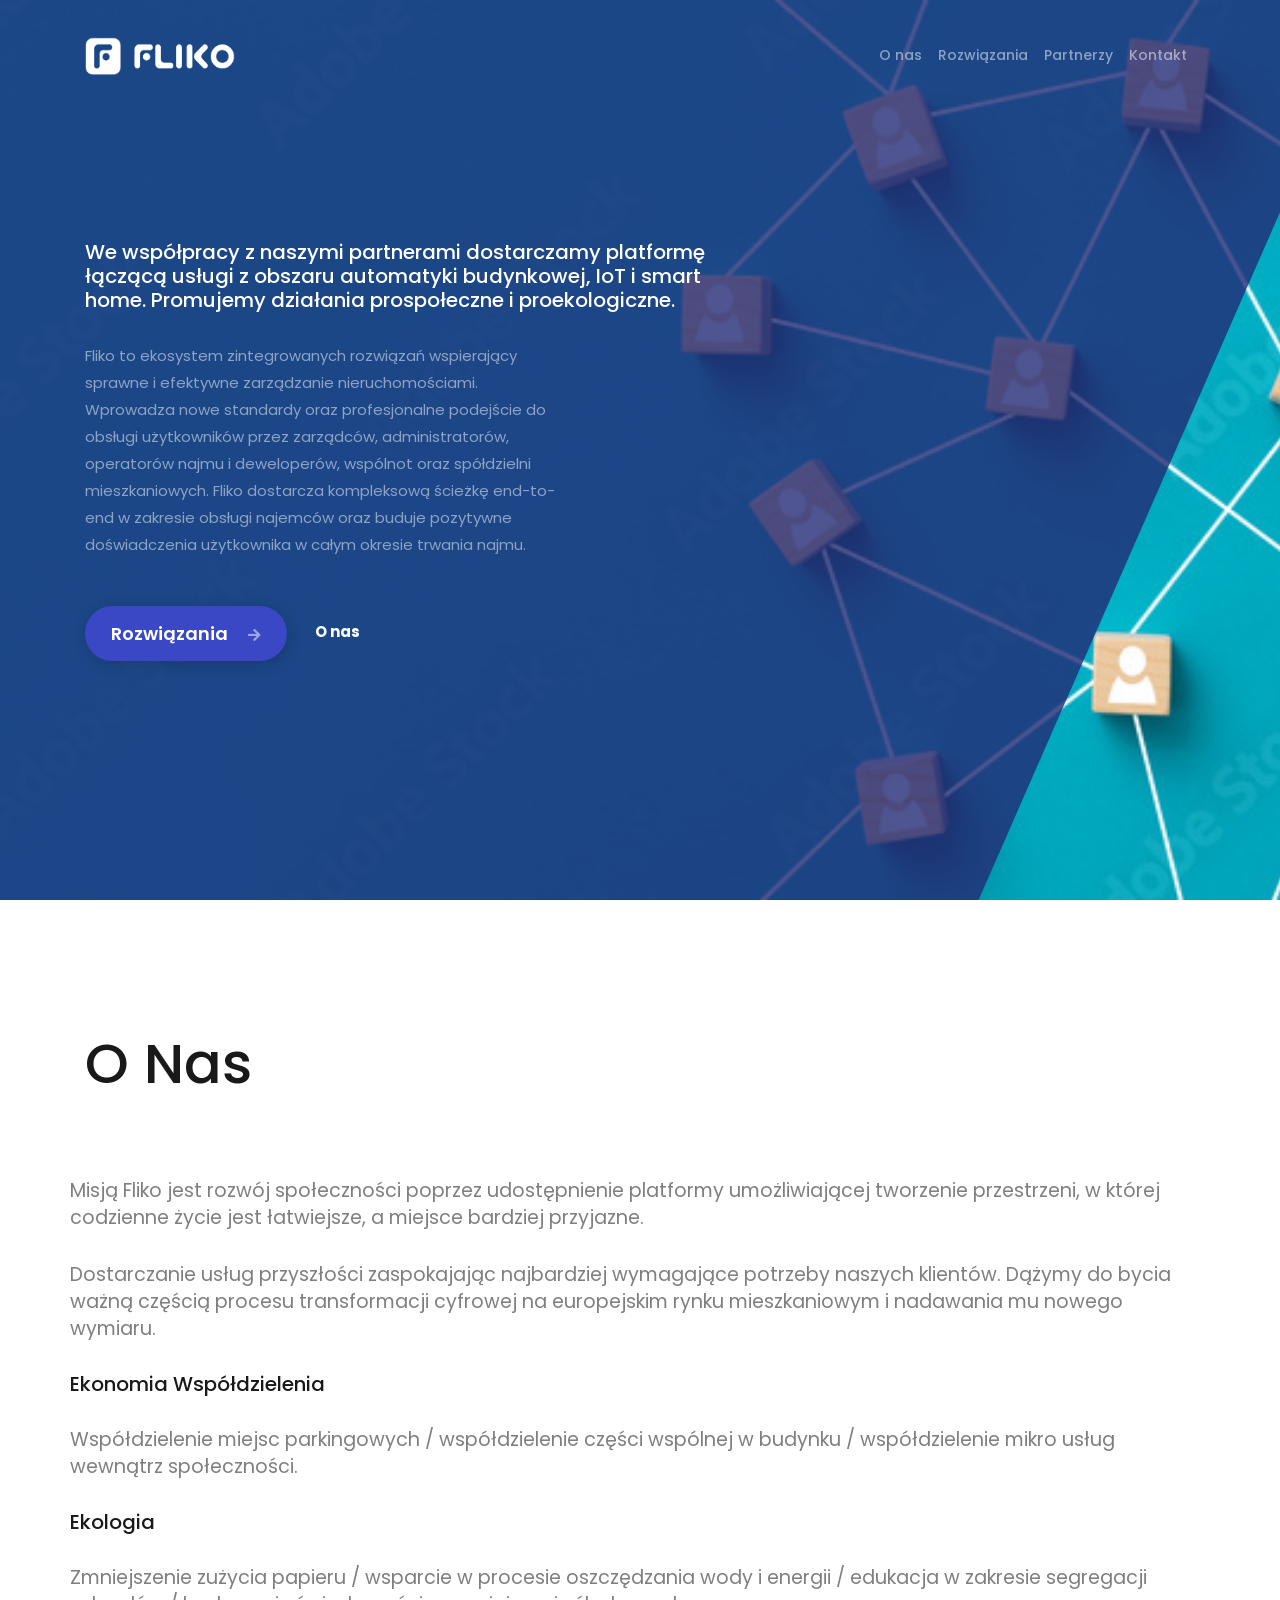
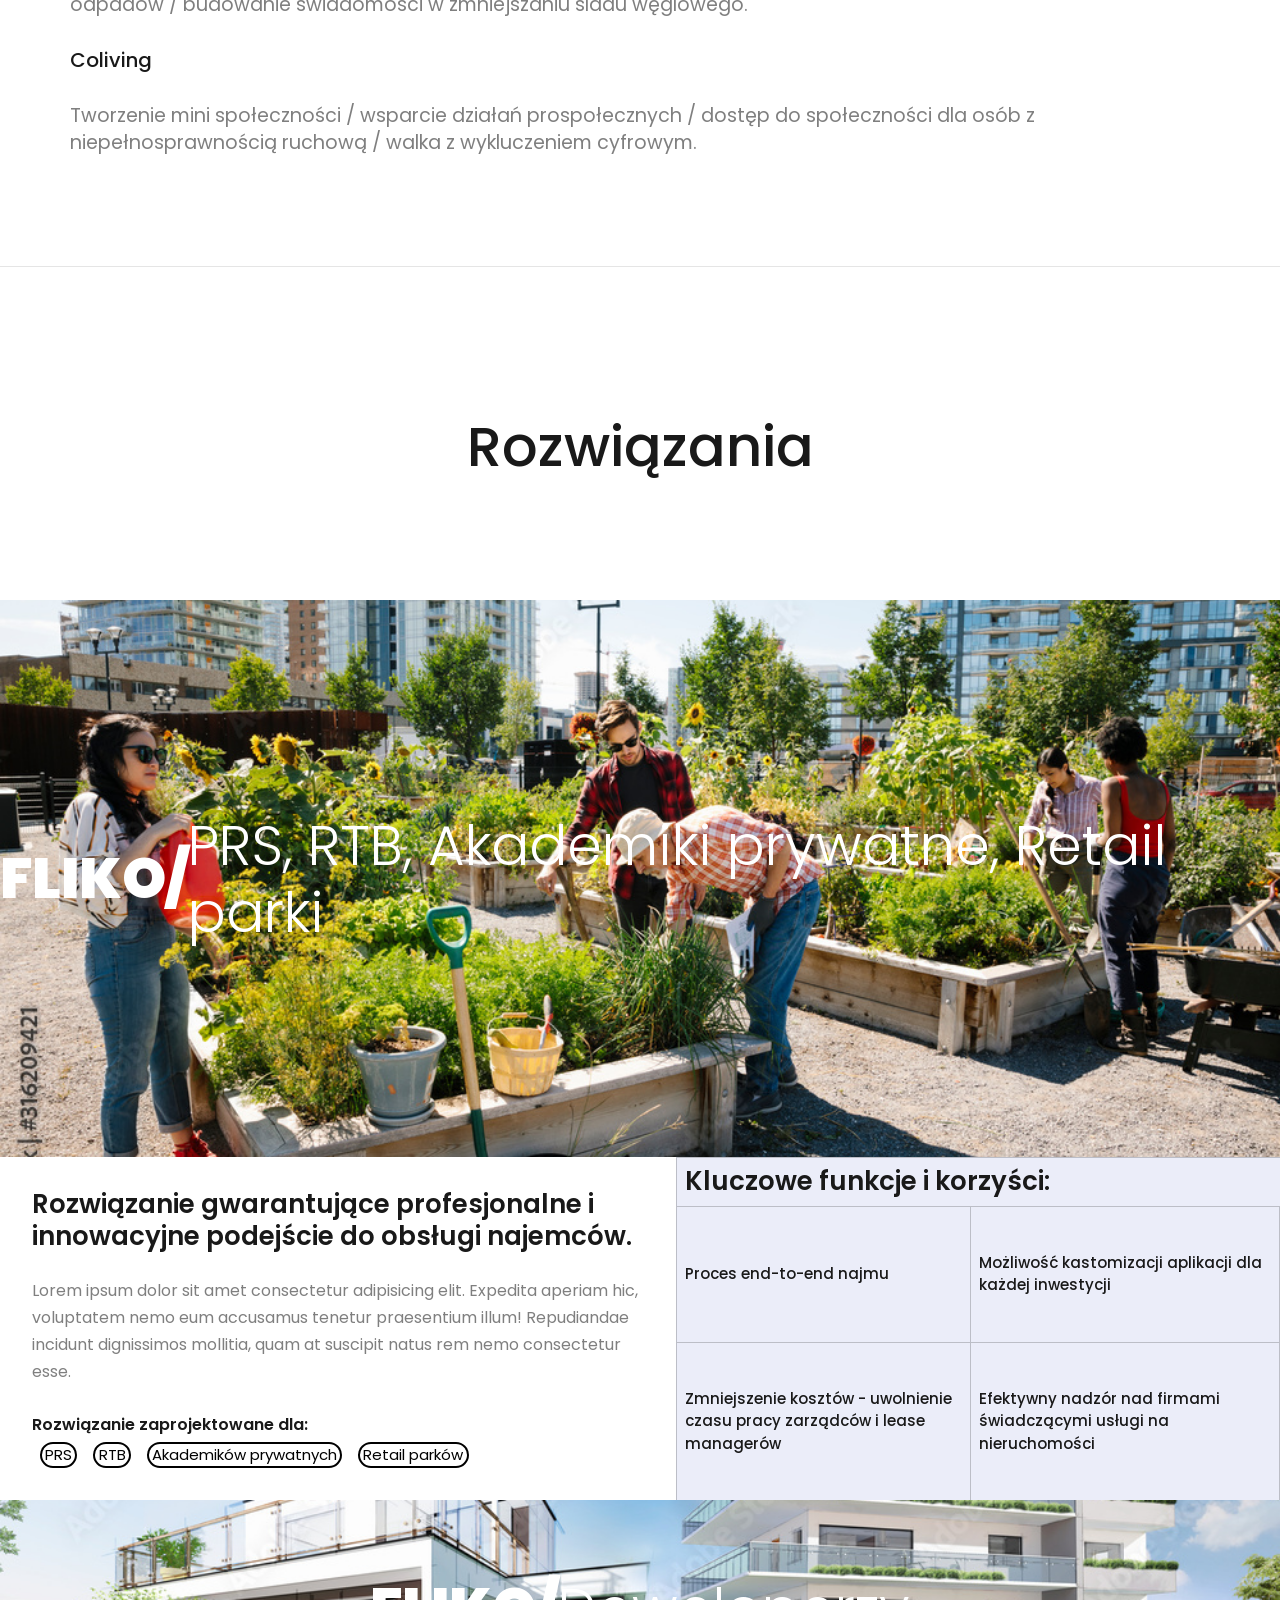
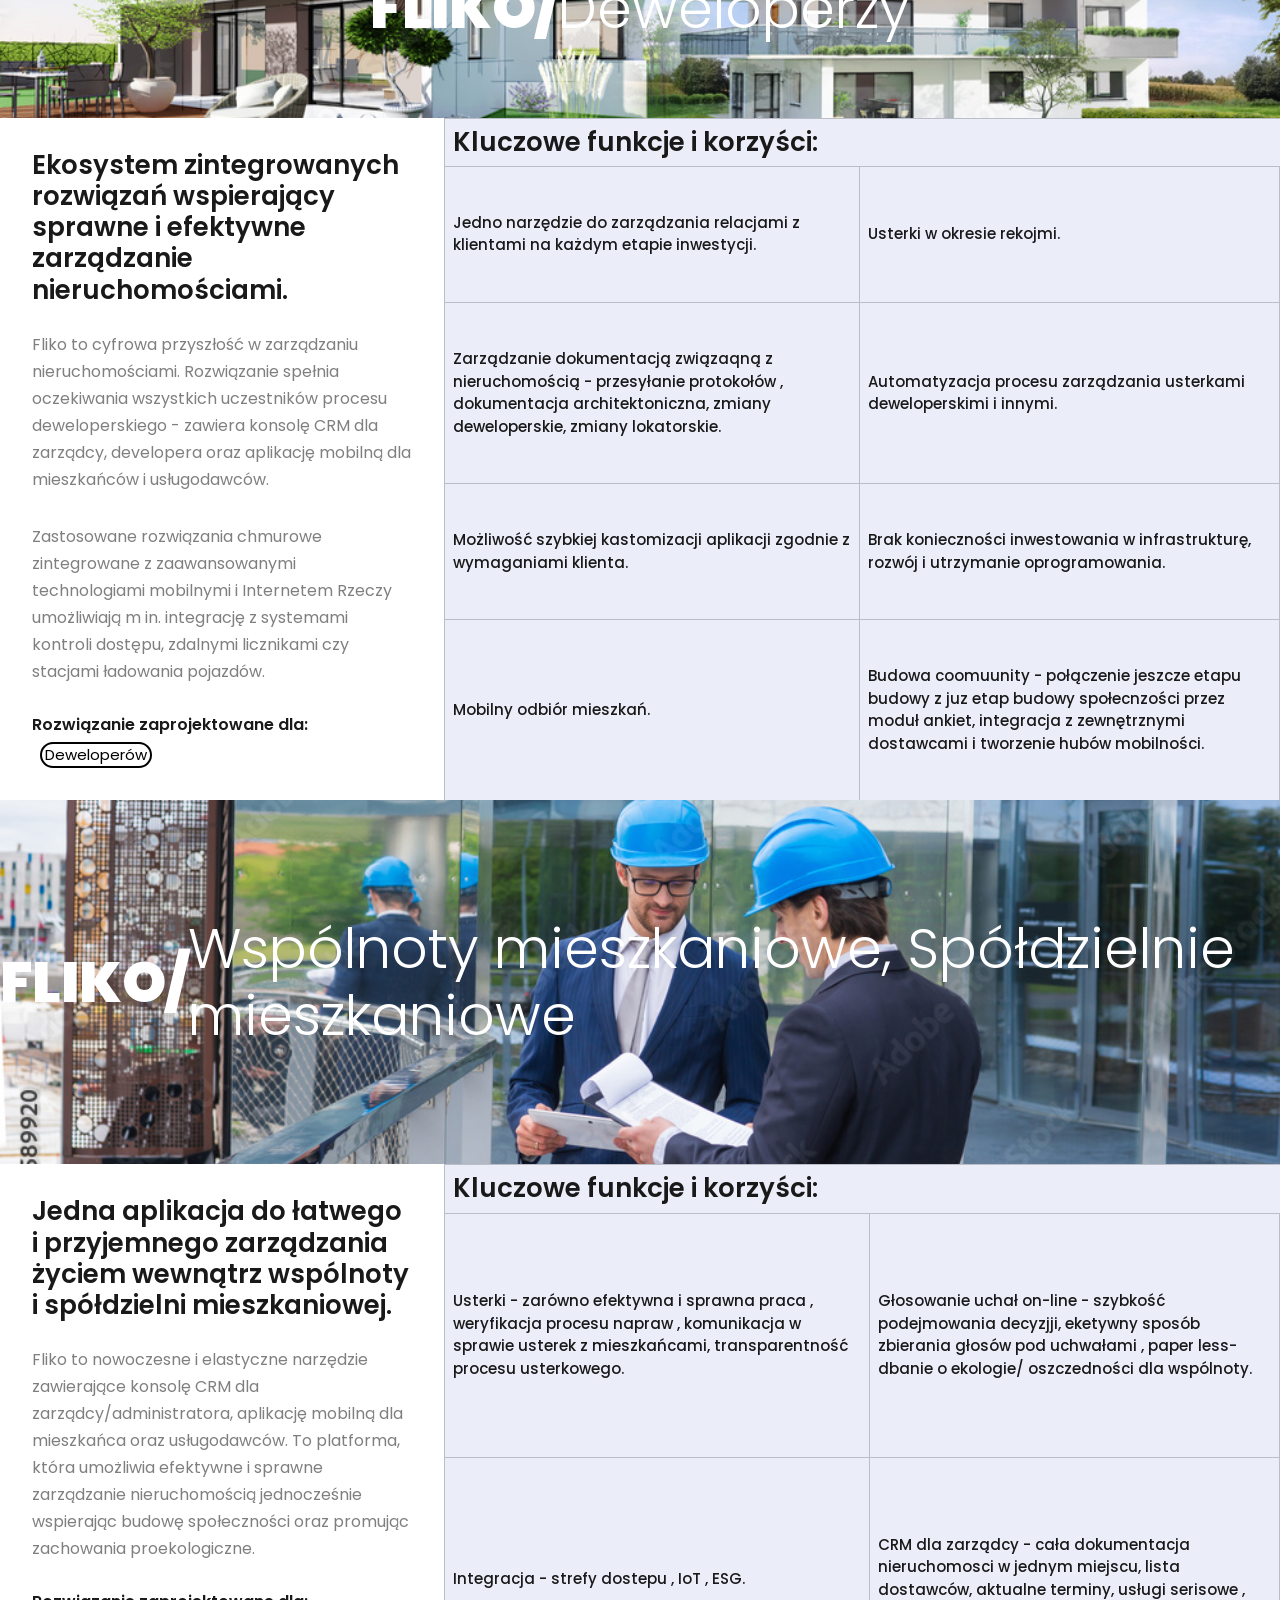
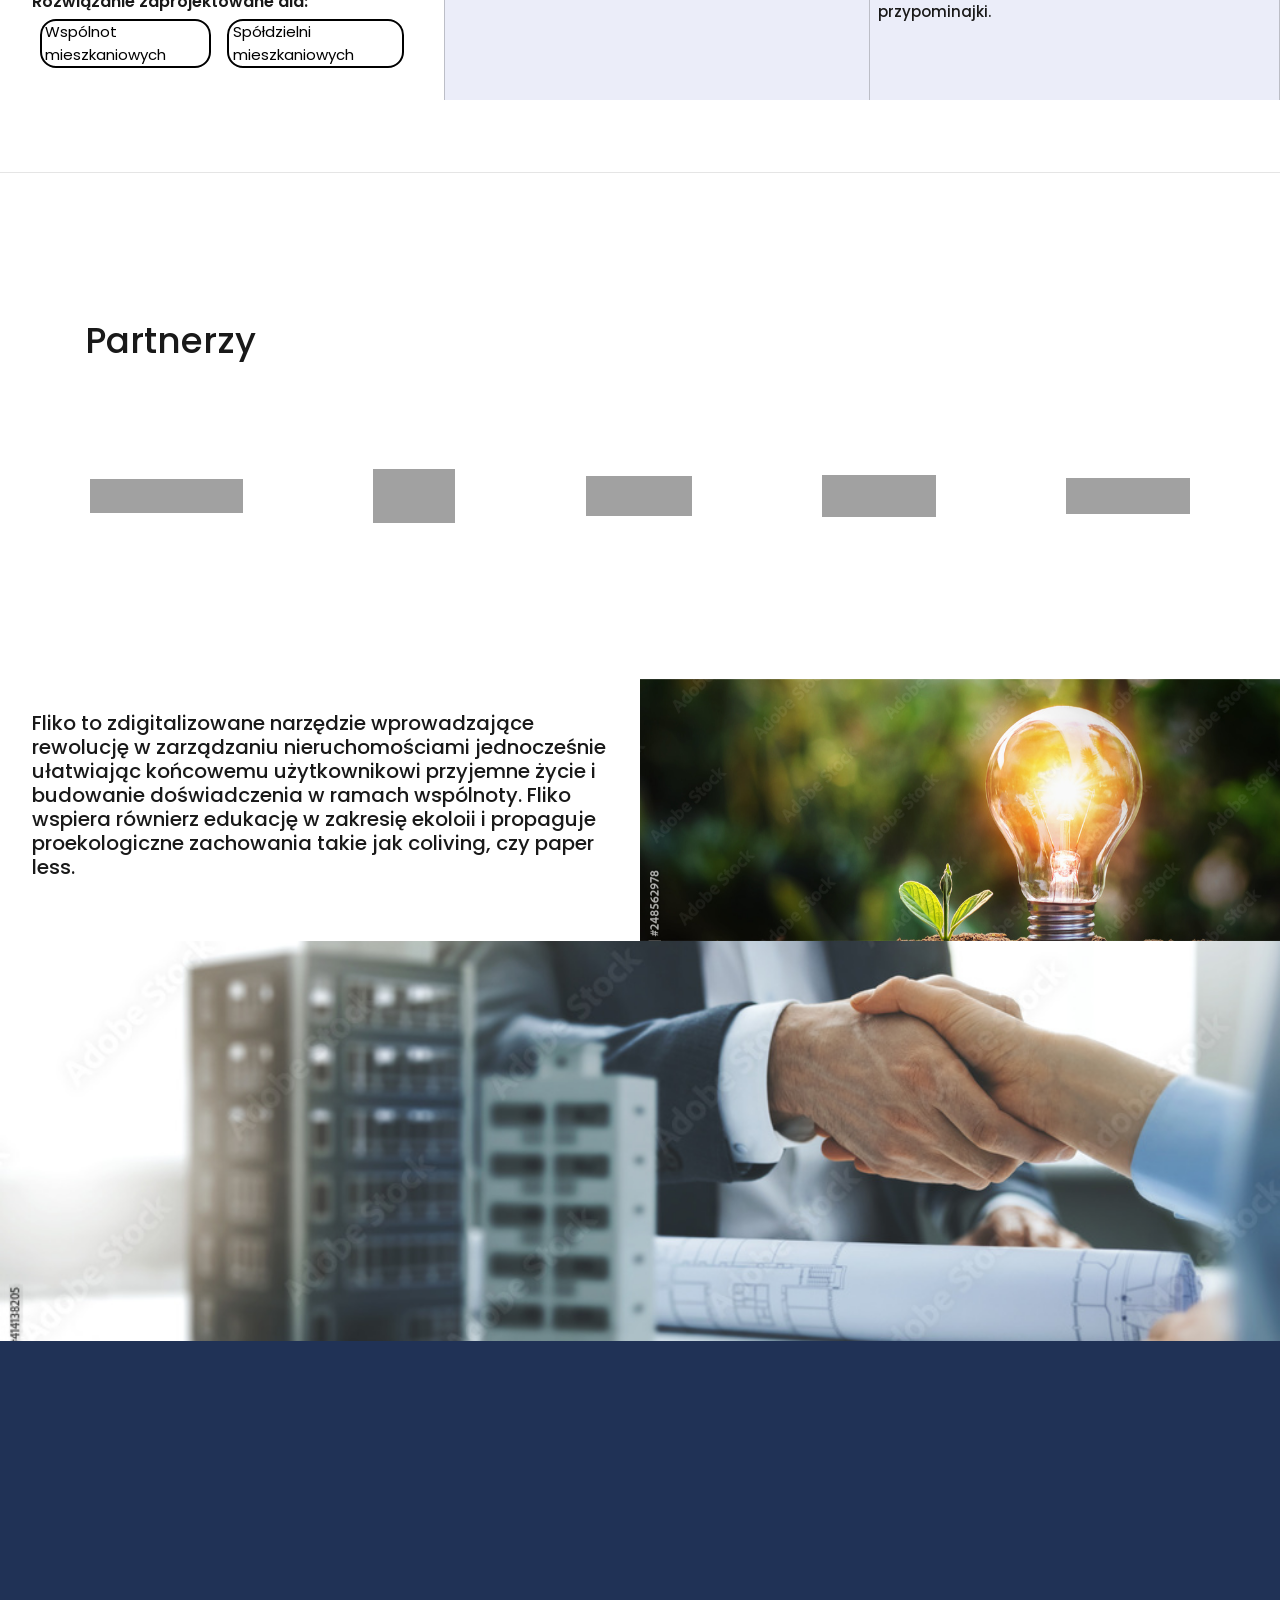
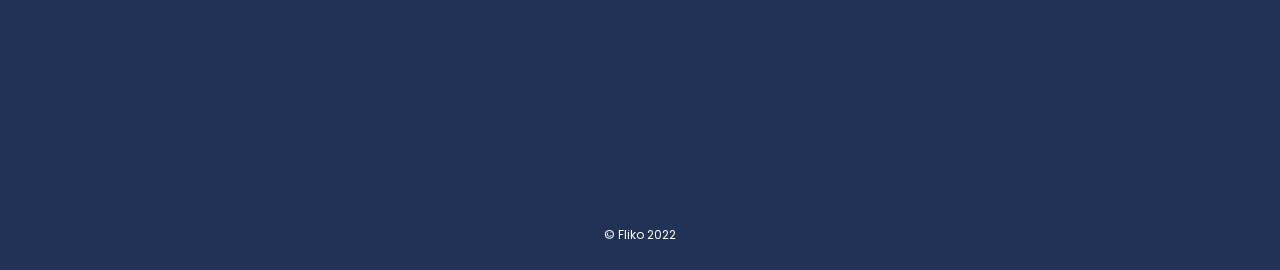
<file: index.html>
<!doctype html>
<html lang="en">
<head>
	<meta charset="UTF-8">
    <meta name="viewport" content="width=device-width, initial-scale=1, shrink-to-fit=no">
	<meta name="author" content="ThemeStarz">

    <link rel="stylesheet" href="https://fonts.googleapis.com/css?family=Poppins:400,500,600">
    <link rel="stylesheet" href="assets/bootstrap/css/bootstrap.min.css" type="text/css">
    <link rel="stylesheet" href="assets/font-awesome/css/fontawesome-all.min.css">
    <link rel="stylesheet" href="assets/css/magnific-popup.css">
    <link rel="stylesheet" href="assets/css/owl.carousel.min.css">
    <link rel="stylesheet" href="assets/css/style.css">
    <link rel="stylesheet" href="assets/css/fliko.css">
	<title>Fliko</title>

</head>
<body data-spy="scroll" data-target=".navbar" id="body">
    <div class="ts-page-wrapper" id="page-top">

        <!--*********************************************************************************************************-->
        <!--************ HERO ***************************************************************************************-->
        <!--*********************************************************************************************************-->
        <header id="ts-hero" class="ts-full-screen ts-separate-bg-element">
            <!--NAVIGATION ******************************************************************************************-->
            <nav class="navbar navbar-expand-lg navbar-dark fixed-top ts-separate-bg-element" data-bg-color="#232b76">
                <div class="container">
                    <a class="navbar-brand" href="#page-top">
                        <img src="assets/img/FLIKO_LOGO_B_D.png" width="150" height="37.5" alt="Fliko Logo">
                    </a>
                    <!--end navbar-brand-->
                    <button class="navbar-toggler" type="button" data-toggle="collapse" data-target="#navbarNavAltMarkup" aria-controls="navbarNavAltMarkup" aria-expanded="false" aria-label="Toggle navigation">
                        <span class="navbar-toggler-icon"></span>
                    </button>
                    <!--end navbar-toggler-->
                    <div class="collapse navbar-collapse" id="navbarNavAltMarkup">
                        <div class="navbar-nav ml-auto">
                            <a class="nav-item nav-link active ts-scroll" href="#how-it-works">O nas <span class="sr-only">(current)</span></a>
                            <a class="nav-item nav-link ts-scroll" id="sol" href="#successful-stories">Rozwiązania</a>
                            <ul class="sub-menu">
                                <li>
                                    <div class="wid-blok">
                                        <a href="#blok-one" class="wid-title">
                                            <strong>FLIKO/ </strong><span>PRS, RTB, Akademini prywatne, Retail parki</span>
                                        </a>
                                        <div class="wid-desc">
                                            Rozwiązanie gwarantujące profesjonalne i innowacyjne podejście do obsługi najemców.  
                                        </div>
                                        <div class="wid-built">
                                            <div class="targ">PRS</div>
                                            <div class="targ">RTB</div>
                                            <div class="targ">Akademiki prywatne</div>
                                            <div class="targ">Retail parki</div>
                                        </div>
                                    </div>
                                </li>
                                <li>
                                    <div class="wid-blok">
                                        <a href="#blok-two" class="wid-title">
                                            <strong>FLIKO/ </strong><span>Deweloperzy</span>
                                        </a>
                                        <div class="wid-desc">
                                            Ekosystem zintegrowanych rozwiązań wspierający sprawne i efektywne zarządzanie nieruchomościami.
                                        </div>
                                        <div class="wid-built">
                                            <div class="targ">Deweloperzy</div>
                                        </div>
                                    </div>
                                </li>
                                <li>
                                    <div class="wid-blok">
                                        <a href="#blok-three" class="wid-title">
                                            <strong>FLIKO/ </strong><span>Wspólnoty mieszkaniowe, Spółdzielnie mieszkaniowe</span>
                                        </a>
                                        <div class="wid-desc">
                                            Jedna aplikacja do łatwego i przyjemnego zarządzania życiem wewnątrz wspólnoty i spółdzielni mieszkaniowej. 
                                        </div>
                                        <div class="wid-built">
                                            <div class="targ">Wspólnoty mieszkaniowe</div>
                                            <div class="targ">Spółdzielnie mieszkaniowe</div>
                                        </div>
                                    </div>
                                </li>
                            </ul>
                            <div class="short-blocks">
                                <a href="#blok-one" class="short-title nav-link active">
                                    <strong>FLIKO/ </strong><span>PRS, RTB, Akademini prywatne, Retail parki</span>
                                </a>
                                <a href="#blok-two" class="short-title nav-link active">
                                    <strong>FLIKO/ </strong><span>Deweloperzy</span>
                                </a>
                                <a href="#blok-three" class="short-title nav-link active">
                                    <strong>FLIKO/ </strong><span>Wspólnoty mieszkaniowe, Spółdzielnie mieszkaniowe</span>
                                </a>
                            </div>
                            <a class="nav-item nav-link ts-scroll" href="#partners">Partnerzy</a>
                            <a class="nav-item nav-link ts-scroll" href="#contact">Kontakt</a>
                        </div>
                        <!--end navbar-nav-->
                    </div>
                    <!--end collapse-->
                </div>
                <!--end container-->
            </nav>
            <div class="fliko-blok-container">
                <div class="wid-blok">
                    <a href="#blok-one" class="wid-title">
                        <strong>FLIKO/ </strong><span>PRS, RTB, Akademini prywatne, Retail parki</span>
                    </a>
                    <div class="wid-desc">
                        Rozwiązanie gwarantujące profesjonalne i innowacyjne podejście do obsługi najemców.  
                    </div>
                    <div class="wid-built">
                        <div class="targ">PRS</div>
                        <div class="targ">RTB</div>
                        <div class="targ">Akademiki prywatne</div>
                        <div class="targ">Retail parki</div>
                    </div>
                </div>
                <div class="wid-blok">
                    <a href="blok-two" class="wid-title">
                        <strong>FLIKO/ </strong><span>Deweloperzy</span>
                    </a>
                    <div class="wid-desc">
                        Ekosystem zintegrowanych rozwiązań wspierający sprawne i efektywne zarządzanie nieruchomościami.
                    </div>
                    <div class="wid-built">
                        <div class="targ">Deweloperzy</div>
                    </div>
                </div>
                <div class="wid-blok">
                    <a href="blok-three" class="wid-title">
                        <strong>FLIKO/ </strong><span>Wspólnoty mieszkaniowe, Spółdzielnie mieszkaniowe</span>
                    </a>
                    <div class="wid-desc">
                        Jedna aplikacja do łatwego i przyjemnego zarządzania życiem wewnątrz wspólnoty i spółdzielni mieszkaniowej. 
                    </div>
                    <div class="wid-built">
                        <div class="targ">Wspólnoty mieszkaniowe</div>
                        <div class="targ">Spółdzielnie mieszkaniowe</div>
                    </div>
                </div>
            </div>
            <!--end navbar-->
            <!-- <div class="none" id="rozw">
                <a class="gro" href="#">
                    <h4>PRS, RTB, Akademiki prywatne, Retail park</h4>
                    <p>
                        Rozwiązanie gwarantujące profesjonalne i innowacyjne podejście do obsługi najemców.
                    </p>
                </a>
                <a class="gro" href="#">
                    Group 2
                </a>
                <a class="gro" href="#">
                    Group 3
                </a>
            </div> -->

            <!--HERO CONTENT ****************************************************************************************-->
            <div class="container align-self-center align-items-center">
                <div class="row">
                    <div class="col-md-7" id="js-text">
                        <h4 data-animate="ts-fadeInUp">We współpracy z naszymi partnerami dostarczamy platformę łączącą usługi z obszaru automatyki budynkowej, IoT i smart home. Promujemy działania prospołeczne i proekologiczne.</h4>
                        <div data-animate="ts-fadeInUp" data-delay=".1s">
                            <p class="w-75 text-white mb-5 ts-opacity__50">Fliko to ekosystem zintegrowanych rozwiązań wspierający sprawne i efektywne zarządzanie nieruchomościami. Wprowadza nowe standardy oraz profesjonalne podejście do obsługi użytkowników przez zarządców, administratorów, operatorów najmu i deweloperów, wspólnot oraz spółdzielni mieszkaniowych. Fliko dostarcza kompleksową ścieżkę end-to-end w zakresie obsługi najemców oraz buduje pozytywne doświadczenia użytkownika w całym okresie trwania najmu. </p>
                        </div>
                        <a href="#successful-stories" class="btn btn-primary btn-lg ts-scroll mr-4" data-animate="ts-fadeInUp" data-delay=".2s">
                            Rozwiązania
                            <i class="fa fa-arrow-right small ml-3 ts-opacity__50"></i>
                        </a>
                        <a href="#how-it-works" class="btn-link text-white d-inline-block" data-animate="ts-fadeInUp" data-delay=".3s">
                            <strong>O nas</strong>
                        </a>
                    </div>
                    <!--end col-md-7-->
                </div>
                <!--end row-->
            </div>
            <!--end container-->
            <!--END HERO CONTENT ************************************************************************************-->

            <!--HERO BACKGROUND *************************************************************************************-->
            <div class="ts-background" data-bg-color="#2c429a" data-bg-parallax="scroll" data-bg-parallax-speed="3" style="background-color: #2c429a">
                <div class="ts-background-image ts-svg ts-z-index__1 ts-background-position-left d-none d-md-block" data-bg-image="assets/svg/shape-mask.svg" data-animate="ts-fadeInLeft"></div>
                <div class="ts-background-image ts-parallax-element" data-bg-image="assets/img/COMMUNITY2.jpeg" data-animate="ts-zoomOutIn"></div>
            </div>
            <!--END HERO BACKGROUND *********************************************************************************-->

        </header>
        <!--end #hero-->

        <!--*********************************************************************************************************-->
        <!--************ CONTENT ************************************************************************************-->
        <!--*********************************************************************************************************-->
        <main id="ts-content">

            <!--HOW IT WORKS ****************************************************************************************-->
            <section id="how-it-works" class="ts-block ts-xs-text-center pb-5">
                <div class="container">
                    <div class="ts-title">
                        <h1>O Nas</h1>
                    </div>
                    <div class="row fliko-row">
                        <p>
                            Misją Fliko jest rozwój społeczności poprzez udostępnienie platformy umożliwiającej tworzenie przestrzeni, w której codzienne życie jest łatwiejsze, a miejsce bardziej przyjazne. 
                        </p>
                    </div>
                    <div class="row fliko-row">
                        <p>
                            Dostarczanie usług przyszłości zaspokajając najbardziej wymagające potrzeby naszych klientów. Dążymy do bycia ważną częścią procesu transformacji cyfrowej na europejskim rynku mieszkaniowym i nadawania mu nowego wymiaru.  
                        </p>
                    </div>
                    <div class="row fliko-row">
                        <ul>
                            <li>
                                <h4>Ekonomia Współdzielenia</h4>
                                <p>
                                    Współdzielenie miejsc parkingowych / współdzielenie części wspólnej w budynku / współdzielenie mikro usług wewnątrz społeczności.
                                </p>
                            </li>
                            <li>
                                <h4>Ekologia</h4>
                                <p>
                                    Zmniejszenie zużycia papieru / wsparcie w procesie oszczędzania wody i energii / edukacja w zakresie segregacji odpadów / budowanie świadomości w zmniejszaniu śladu węglowego.
                                </p>
                            </li>
                            <li>
                                <h4>Coliving</h4>
                                <p>
                                    Tworzenie mini społeczności / wsparcie działań prospołecznych / dostęp do społeczności dla osób z niepełnosprawnością ruchową / walka z wykluczeniem cyfrowym.
                                </p>
                            </li>
                        </ul>
                    </div>                  
                </div>
                <!--end container-->
            </section>
            <!--END HOW IT WORKS ************************************************************************************-->

            <hr>
            <section id="successful-stories" class="ts-block pb-5 mb-4">
                <div class="fliko-container" style="width: 100%">
                    <div class="ts-title text-center">
                        <h1>Rozwiązania</h1>
                    </div>
                    <!--end ts-title-->
                    <div class="sec">
                        <div class="blok" id="blok-one">
                            <h1 class="fliko-title" id="blok-one-title">
                                <strong>FLIKO/</strong> <span> PRS, RTB, Akademiki prywatne, Retail parki</span> 
                            </h1>
                            <div class="fliko-section">
                                <div class="fliko-desc">
                                    <h3 class="desc-title">
                                        Rozwiązanie gwarantujące profesjonalne i innowacyjne podejście do obsługi najemców. 
                                    </h3>
                                    <p class="desc-content">
                                        Lorem ipsum dolor sit amet consectetur adipisicing elit. Expedita aperiam hic, voluptatem nemo eum accusamus tenetur praesentium illum! Repudiandae incidunt dignissimos mollitia, quam at suscipit natus rem nemo consectetur esse.
                                    </p>

                                    <div class="built-for">
                                        <h5 class="built-title">
                                            Rozwiązanie zaprojektowane dla:
                                        </h5>
                                        <div class="built-content">
                                            <div class="targ">PRS</div>
                                            <div class="targ">RTB</div>
                                            <div class="targ">Akademików prywatnych</div>
                                            <div class="targ">Retail parków</div>
                                        </div>
                                    </div>
                                </div>
                                <div class="fliko-features">
                                    <h3 class="feat-title">Kluczowe funkcje i korzyści:</h3>
                                    <div class="feat-content">
                                        <div class="feat">Proces end-to-end najmu</div>
                                        <div class="feat">Możliwość kastomizacji aplikacji dla każdej inwestycji</div>
                                        <div class="feat">Zmniejszenie kosztów - uwolnienie czasu pracy zarządców i lease managerów</div>
                                        <div class="feat">Efektywny nadzór nad firmami świadczącymi usługi na nieruchomości</div>
                                    </div>
                                </div>
                            </div>
                        </div>
                        <div class="blok" id="blok-two">
                            <h1 class="fliko-title" id="blok-two-title">
                                <strong>FLIKO/</strong> <span>Deweloperzy</span> 
                            </h1>
                            <div class="fliko-section">
                                <div class="fliko-desc">
                                    <h3 class="desc-title">
                                        Ekosystem zintegrowanych rozwiązań wspierający sprawne i efektywne zarządzanie nieruchomościami.
                                    </h3>
                                    <p class="desc-content">
                                        Fliko  to cyfrowa przyszłość w zarządzaniu nieruchomościami. Rozwiązanie spełnia oczekiwania wszystkich uczestników procesu deweloperskiego -  zawiera konsolę CRM dla zarządcy, developera oraz aplikację mobilną dla mieszkańców i usługodawców.
                                    </p>
                                    <p class="desc-content">
                                        Zastosowane rozwiązania chmurowe zintegrowane z zaawansowanymi technologiami mobilnymi i Internetem Rzeczy umożliwiają m in. integrację z systemami kontroli dostępu, zdalnymi licznikami czy stacjami ładowania pojazdów.
                                    </p>

                                    <div class="built-for">
                                        <h5 class="built-title">
                                            Rozwiązanie zaprojektowane dla:
                                        </h5>
                                        <div class="built-content">
                                            <div class="targ">Deweloperów</div>
                                        </div>
                                    </div>
                                </div>
                                <div class="fliko-features">
                                    <h3 class="feat-title">Kluczowe funkcje i korzyści:</h3>
                                    <div class="feat-content">
                                        <div class="feat">
                                            Jedno narzędzie do zarządzania relacjami z klientami na każdym etapie inwestycji.
                                        </div>
                                        <div class="feat">
                                            Usterki w okresie rekojmi.
                                        </div>
                                        <div class="feat">
                                            Zarządzanie dokumentacją związaqną z nieruchomością - przesyłanie protokołów , dokumentacja architektoniczna, zmiany deweloperskie, zmiany lokatorskie.
                                        </div>
                                        <div class="feat">
                                            Automatyzacja procesu zarządzania usterkami deweloperskimi i innymi.
                                        </div>
                                        <div class="feat">
                                            Możliwość szybkiej kastomizacji aplikacji zgodnie z wymaganiami klienta.
                                        </div>
                                        <div class="feat">
                                           Brak konieczności inwestowania w infrastrukturę, rozwój i utrzymanie oprogramowania.
                                        </div>
                                        <div class="feat">
                                            Mobilny odbiór mieszkań.
                                        </div>
                                        <div class="feat">
                                            Budowa coomuunity - połączenie jeszcze etapu budowy z juz etap budowy społecnzości przez moduł ankiet, integracja z zewnętrznymi dostawcami i tworzenie hubów mobilności.
                                        </div>
                                    </div>
                                </div>
                            </div>
                        </div>
                        <div class="blok" id="blok-three">
                            <h1 class="fliko-title" id="blok-three-title">
                                <strong>FLIKO/</strong> <span>Wspólnoty mieszkaniowe, Spółdzielnie mieszkaniowe</span> 
                            </h1>
                            <div class="fliko-section">
                                <div class="fliko-desc">
                                    <h3 class="desc-title">
                                        Jedna aplikacja do łatwego i przyjemnego zarządzania życiem wewnątrz wspólnoty i spółdzielni mieszkaniowej.  
                                    </h3>
                                    <p class="desc-content">
                                        Fliko to nowoczesne i elastyczne narzędzie zawierające konsolę CRM dla zarządcy/administratora, aplikację mobilną dla mieszkańca oraz usługodawców. To platforma, która umożliwia efektywne i sprawne zarządzanie nieruchomością  jednocześnie wspierając budowę  społeczności oraz promując zachowania proekologiczne. 
                                    </p>

                                    <div class="built-for">
                                        <h5 class="built-title">
                                            Rozwiązanie zaprojektowane dla:
                                        </h5>
                                        <div class="built-content">
                                            <div class="targ">Wspólnot mieszkaniowych</div>
                                            <div class="targ">Spółdzielni mieszkaniowych</div>
                                        </div>
                                    </div>
                                </div>
                                <div class="fliko-features">
                                    <h3 class="feat-title">Kluczowe funkcje i korzyści:</h3>
                                    <div class="feat-content">
                                        <div class="feat">
                                            Usterki - zarówno efektywna i sprawna praca , weryfikacja procesu napraw , komunikacja w sprawie usterek z mieszkańcami, transparentność procesu usterkowego.
                                        </div>
                                        <div class="feat">
                                            Głosowanie uchał on-line - szybkość podejmowania decyzjji, eketywny sposób zbierania głosów pod uchwałami , paper less- dbanie o ekologie/ oszczedności dla wspólnoty.
                                        </div>
                                        <div class="feat">
                                            Integracja - strefy dostepu , IoT , ESG.
                                        </div>
                                        <div class="feat">
                                            CRM dla zarządcy  - cała dokumentacja nieruchomosci w jednym miejscu, lista dostawców, aktualne terminy, usługi serisowe , przypominajki.
                                        </div>
                                    </div>
                                </div>
                            </div>
                        </div>
                    </div>
                </div>
                <!--end container-->
            </section>

            <hr>

            <!--PARTNERS ********************************************************************************************-->
            <section id="partners" class="ts-block py-7">
                <!--container-->
                <div class="container">
                    <!--block of logos-->
                    <div class="ts-title">
                        <h2>Partnerzy</h2>
                    </div>
                    <div class="d-block d-md-flex justify-content-between align-items-center text-center ts-partners py-3">
                        <a href="#">
                            <img src="assets/img/logo-01.png" alt="">
                        </a>
                        <a href="#">
                            <img src="assets/img/logo-02.png" alt="">
                        </a>
                        <a href="#">
                            <img src="assets/img/logo-03.png" alt="">
                        </a>
                        <a href="#">
                            <img src="assets/img/logo-04.png" alt="">
                        </a>
                        <a href="#">
                            <img src="assets/img/logo-05.png" alt="">
                        </a>
                    </div>
                    <!--end logos-->
                </div>
                <!--end container-->
            </section>
            <!--END PARTNERS ****************************************************************************************-->
            <!--ABOUT US ********************************************************************************************-->
            <section id="about-us">
                <div class="fliko-two-container">
                   <h4 class="ending">
                        Fliko to zdigitalizowane narzędzie wprowadzające rewolucję w zarządzaniu nieruchomościami jednocześnie ułatwiając końcowemu użytkownikowi przyjemne życie i budowanie doświadczenia w ramach wspólnoty. Fliko wspiera równierz edukację w zakresię ekoloii i propaguje proekologiczne zachowania takie jak coliving, czy paper less.
                   </h4>
                </div>
                <!--end container-->

                <div class="ts-background d-none d-sm-block" data-bg-color="#fff" data-bg-parallax1="scroll" data-bg-parallax-speed="3">
                    <div class="owl-carousel w-50 ts-push-left__100 h-100 ts-parallax-element1" data-owl-loop="1" data-owl-nav-container="#carousel-external-control">
                        <div class="ts-background-image" data-bg-image="assets/img/FLIKO-eko-1.jpeg"></div>
                        <div class="ts-background-image" data-bg-image="assets/img/FLIOKO-eko-2.jpeg"></div>
                    </div>
                    <!--end owl-carousel-->
                </div>
                <!--end ts-background-->

            </section>

            

            
        </main>
        <!--end #content-->

        <!--*********************************************************************************************************-->
        <!--************ FOOTER *************************************************************************************-->
        <!--*********************************************************************************************************-->
        <footer id="ts-footer">

            <div class="ts-height__400px" id="" style="background-image: url(/assets/img/FLIKO-busines-1.jpeg); background-repeat: no-repeat; background-position: center;background-size: cover;"></div>

            <section id="contact" class="ts-separate-bg-element" data-bg-image="assets/img/bg-hand-mobile.jpg" data-bg-image-opacity=".1" data-bg-color="#12264f">
                <div class="container">
                    <div class="ts-box mb-0 p-5 ts-mt__n-10" data-animate="ts-fadeInUp">
                        <div class="row">
                            <div class="col-md-4">
                                <h3>Skątaktuj się z nami:</h3>
                                <address>
                                    <br>
                                    <figure>
                                        <div class="font-weight-bold">Email:</div>
                                        <a href="#">office@example.com</a>
                                    </figure>
                                </address>
                                <!--end address-->
                            </div>
                            <!--end col-md-4-->
                            <div class="col-md-8">
                                <h3>Contact Form</h3>
                                <form id="form-contact" method="post" class="clearfix ts-form ts-form-email ts-inputs__transparent" data-php-path="assets/php/email.php">
                                    <div class="row">
                                        <div class="col-md-6 col-sm-6">
                                            <div class="form-group">
                                                <label for="form-contact-name">Your Name *</label>
                                                <input type="text" class="form-control" id="form-contact-name" name="name" placeholder="Your Name" required>
                                            </div>
                                            <!--end form-group -->
                                        </div>
                                        <!--end col-md-6 col-sm-6 -->
                                        <div class="col-md-6 col-sm-6">
                                            <div class="form-group">
                                                <label for="form-contact-email">Your Email *</label>
                                                <input type="email" class="form-control" id="form-contact-email" name="email" placeholder="Your Email" required>
                                            </div>
                                            <!--end form-group -->
                                        </div>
                                        <!--end col-md-6 col-sm-6 -->
                                    </div>
                                    <!--end row -->
                                    <div class="row">
                                        <div class="col-md-12">
                                            <div class="form-group">
                                                <label for="form-contact-message">Your Message *</label>
                                                <textarea class="form-control" id="form-contact-message" rows="5" name="message" placeholder="Your Message" required></textarea>
                                            </div>
                                            <!--end form-group -->
                                        </div>
                                        <!--end col-md-12 -->
                                    </div>
                                    <!--end row -->
                                    <div class="form-group clearfix">
                                        <button type="submit" class="btn btn-primary float-right" id="form-contact-submit">Send a Message</button>
                                    </div>
                                    <!--end form-group -->
                                    <div class="form-contact-status"></div>
                                </form>
                                <!--end form-contact -->
                            </div>
                        </div>
                        <!--end row-->
                    </div>
                    <!--end ts-box-->
                    <div class="text-center text-white py-4">
                        <small>© Fliko 2022</small>
                    </div>
                </div>
                <!--end container-->
            </section>

        </footer>
        <!--end #footer-->

    </div>
    <!--end page-->

    <script>

    </script>
	<script src="assets/js/custom.hero.js"></script>
	<script src="assets/js/jquery-3.3.1.min.js"></script>
	<script src="assets/js/popper.min.js"></script>
	<script src="assets/bootstrap/js/bootstrap.min.js"></script>
    <script src="assets/js/imagesloaded.pkgd.min.js"></script>
    <script src="http://maps.google.com/maps/api/js?key=AIzaSyBEDfNcQRmKQEyulDN8nGWjLYPm8s4YB58"></script>
	<script src="assets/js/isInViewport.jquery.js"></script>
	<script src="assets/js/jquery.magnific-popup.min.js"></script>
	<script src="assets/js/owl.carousel.min.js"></script>
	<script src="assets/js/scrolla.jquery.min.js"></script>
	<script src="assets/js/jquery.validate.min.js"></script>
	<script src="assets/js/jquery-validate.bootstrap-tooltip.min.js"></script>
    <script src="assets/js/custom.js"></script>
    <script src="assets/js/animate.js"></script>

</body>
</html>
</file>
<file: assets/css/style.css>
/*----------------------------------------------------------------------------------------------------------------------
Project:	    StartUps
Version:        1.0.0

Default Color   #ff6a6a;

Body copy:		'Poppins', sans-serif; 15px;
Headers:		'Poppins', sans-serif;

----------------------------------------------------------------------------------------------------------------------*/

/*----------------------------------------------------------------------------------------------------------------------
[Table of contents]

A. Basic Styling
  -- Styling

B. Helpers
  -- Animations
  -- Borders
  -- Colors
  -- Column Count
  -- Transitions
  -- Background
  -- Headings
  -- Height
  -- Margin
  -- No Gutter
  -- Opacity
  -- Overflow
  -- Padding
  -- Position
  -- Shadow
  -- Shape Mask
  -- Typography
  -- Title
  -- Transitions
  -- Utilities
  -- Width
  -- Z-Index

C. Components
  -- Block
  -- Blockquote
  -- Box
  -- Buttons
  -- Card
  -- Circle
  -- Forms
  -- Inputs
  -- Item
  -- List
  -- Map
  -- Hero
  -- Navbar
  -- Page
  -- Partners
  -- Plugins
  -- Price Box
  -- Progress
  -- Promo Numbers
  -- Select
  -- Slider
  -- Tabs

D. Plugins Styles
  -- Magnific Popup
  -- Owl Carousel

E. Template Specific Elements
  -- Price Box
  -- Other
  -- Story


----------------------------------------------------------------------------------------------------------------------*/

/***********************************************************************************************************************
A. Basic Styling
***********************************************************************************************************************/

/*-------------------------------------------
  -- Styling - Colors, Font Size, Font Family
-------------------------------------------*/

body {
    color: #191919;
    font-family: 'Poppins', sans-serif;
    font-weight: 400;
    font-size: .9375rem;
    margin: 0;
    padding: 0;
}

html {
    font-size: 80%;
}

h1, .ts-h1 {
    font-weight: 500;
    font-size: 2.5rem;
}

h2, .ts-h2 {
    font-weight: 500;
    font-size: 1.5rem;
}

h3, .ts-h3 {
    font-weight: 600;
    font-size: 1.25rem;
    margin-bottom: 1.5625rem;
}

h4, .ts-h4 {
    font-weight: 500;
    margin-bottom: 1.875rem;
}

h5, .ts-h5 {
    font-size: 1rem;
    font-weight: 600;
}

h6, .ts-h6 {
    font-size: .9375rem;
}

/* NEW */

.rozw{
    /* display: none;
    transition: 200ms ease;
    color: #fff;
    display: flex; */
    position:fixed;
    top: 4rem;
    width: 100%;
    justify-content: space-evenly;
    align-items: center;
    border: 2px solid black;
    color: #fff;
    text-decoration: none;
}

.sec{
    display: grid;
    grid-template-columns: auto auto auto;
    padding: .4rem;
}

.dispNone{
    display: none;
}

#rz:hover ~ .rozw{
    display: flex;
    position:fixed;
    top: 4rem;
    width: 100%;
    justify-content: space-evenly;
    align-items: center;
    border: 2px solid black;
    color: #fff;
    text-decoration: none;
}

.rozw:hover{
    display: flex;
    position: absolute;
    top: 4rem;
    width: 30rem;
    justify-content: space-evenly;
    align-items: center;
    border: 2px solid black;
    color: #fff;
    text-decoration: none;
}

.gro{
    border: 2px solid black;
    color: #fff;
    text-decoration: none;
}

/***********************************************************************************************************************
B. Helpers
***********************************************************************************************************************/

/*-------------------------------------------
  -- Animations
-------------------------------------------*/

[data-animate] {
    opacity: 0;
    animation-fill-mode: forwards;
    animation-duration: .6s;
    animation-timing-function: ease;
}

/* Fade In Up */

@keyframes ts-fadeInUp {
    from {
        opacity: 0;
        transform: translate3d(0, 1.25rem, 0);
    }

    to {
        opacity: 1;
        transform: translate3d(0, 0, 0);
    }
}

.ts-fadeInUp {
    animation-name: ts-fadeInUp;
}

/* Fade In Down */

@keyframes ts-fadeInDown {
    from {
        opacity: 0;
        transform: translate3d(0, -1.25rem, 0);
    }

    to {
        opacity: 1;
        transform: translate3d(0, 0, 0);
    }
}

.ts-fadeInDown {
    animation-name: ts-fadeInDown;
}

/* Fade In Left */

@keyframes ts-fadeInLeft {
    from {
        opacity: 0;
        transform: translate3d(-1.25rem, 0, 0);
    }

    to {
        opacity: 1;
        transform: translate3d(0, 0, 0);
    }
}

.ts-fadeInLeft {
    animation-name: ts-fadeInLeft;
}

/* Fade In Right */

@keyframes ts-fadeInRight {
    from {
        opacity: 0;
        transform: translate3d(1.25rem, 0, 0);
    }

    to {
        opacity: 1;
        transform: translate3d(0, 0, 0);
    }
}

.ts-fadeInRight {
    animation-name: ts-fadeInRight;
}

/* Zoom In */

@keyframes ts-zoomIn {
    from {
        opacity: 0;
        transform: scale(.5);
    }

    to {
        opacity: 1;
        transform: scale(1);
    }
}

.ts-zoomIn {
    animation-name: ts-zoomIn;
}

/* Zoom Out In */

@keyframes ts-zoomOutIn {
    from {
        opacity: 0;
        transform: scale(1.1);
    }

    to {
        opacity: 1;
        transform: scale(1);
    }
}

.ts-zoomOutIn {
    animation-name: ts-zoomOutIn;
}

/* Zoom In Short */

@keyframes ts-zoomInShort {
    from {
        opacity: 0;
        transform: scale(.9);
    }

    to {
        opacity: 1;
        transform: scale(1);
    }
}

.ts-zoomInShort {
    animation-name: ts-zoomInShort;
}

/*-------------------------------------------
  -- Borders
-------------------------------------------*/

.ts-border-radius__sm {
    border-radius: .125rem;
    overflow: hidden;
}

.ts-border-radius__md {
    border-radius: .25rem;
    overflow: hidden;
}

.ts-border-radius__lg {
    border-radius: .5rem;
    overflow: hidden;
}

.ts-border-radius__xl {
    border-radius: .75rem;
    overflow: hidden;
}

.ts-border-radius__pill {
    border-radius: 6.25rem !important;
    overflow: hidden;
}

.ts-border-radius__round-shape {
    border-radius: 187.5rem;
    overflow: hidden;
}

.ts-border-none {
    border: none;
}

.ts-border-bottom {
    border-bottom: .0625rem solid rgba(0, 0, 0, .1);
}

.ts-font-color__white {
    color: #fff;
}

.ts-font-color__black {
    color: #000;
}

.ts-font-color__primary {
    color: #3a79f9;
}

/*-------------------------------------------
  -- Background
-------------------------------------------*/

[data-bg-image] {
    background-size: cover;
    background-position: 50%;
}

.ts-background {
    bottom: 0;
    left: 0;
    height: 100%;
    overflow: hidden;
    position: absolute;
    width: 100%;
    z-index: -2;
    background-color: #2c429a;
}

.ts-background .ts-background {
    height: 100%;
    width: 100%;
}

.ts-background-repeat {
    background-repeat: repeat;
    background-size: inherit;
}

.ts-background-repeat .ts-background-image {
    background-repeat: repeat;
    background-size: inherit;
}

.ts-background-image, .ts-img-into-bg {
    background-repeat: no-repeat;
    background-size: cover;
    background-position: 50%;
    height: 100%;
    overflow: hidden;
    width: 100%;
}

.ts-background-image img, .ts-img-into-bg img {
    display: none;
}

.ts-background-original-size {
    background-size: inherit;
}

.ts-background-size-cover {
    background-size: cover;
}

.ts-background-size-contain {
    background-size: contain;
}

.ts-background-repeat-x {
    background-repeat: repeat-x;
}

.ts-background-repeat-y {
    background-repeat: repeat-y;
}

.ts-background-repeat-repeat {
    background-repeat: repeat;
    background-size: inherit;
}

.ts-background-position-top {
    background-position: top;
}

.ts-background-position-center {
    background-position: center;
}

.ts-background-position-bottom {
    background-position: bottom;
}

.ts-background-position-left {
    background-position-x: left !important;
}

.ts-background-position-right {
    background-position-x: right !important;
}

.ts-background-particles {
    height: 120%;
    left: 0;
    margin-left: -10%;
    margin-top: -10%;
    overflow: hidden;
    position: absolute;
    top: 0;
    width: 120%;
    z-index: 1;
}

.ts-background-is-dark {
    color: #fff;
}

.ts-background-is-dark .form-control {
    box-shadow: 0 0 0 .125rem rgba(255, 255, 255, .2);
}

.ts-background-is-dark .form-control:focus {
    box-shadow: 0 0 0 .125rem rgba(255, 255, 255, .4);
}

.ts-background-is-dark .ts-btn-border-muted {
    border-color: rgba(255, 255, 255, .1);
}

.ts-video-bg {
    height: 100%;
}

.ts-video-bg .fluid-width-video-wrapper {
    height: 100%;
}

/*-------------------------------------------
  -- Height
-------------------------------------------*/

.ts-height__50px {
    height: 3.125rem;
}

.ts-height__100px {
    height: 6.25rem;
}

.ts-height__150px {
    height: 9.375rem;
}

.ts-height__200px {
    height: 12.5rem;
}

.ts-height__250px {
    height: 15.625rem;
}

.ts-height__300px {
    height: 18.75rem;
}

.ts-height__350px {
    height: 21.875rem;
}

.ts-height__400px {
    height: 25rem;
}

.ts-height__450px {
    height: 28.125rem;
}

.ts-height__500px {
    height: 31.25rem;
}

.ts-height__600px {
    height: 37.5rem;
}

.ts-height__700px {
    height: 43.75rem;
}

.ts-height__800px {
    height: 50rem;
}

.ts-height__900px {
    height: 56.25rem;
}

.ts-height__1000px {
    height: 62.5rem;
}

/*-------------------------------------------
  -- Margin
-------------------------------------------*/

.ts-mt__0 {
    margin-top: 0 !important;
}

.ts-mr__0 {
    margin-right: 0 !important;
}

.ts-mb__0 {
    margin-bottom: 0 !important;
}

.ts-ml__0 {
    margin-left: 0 !important;
}

/*-------------------------------------------
  -- No Gutters - Removes padding from col*
-------------------------------------------*/

.no-gutters {
    margin-right: 0;
    margin-left: 0;
}

.no-gutters > .col, .no-gutters > [class*="col-"] {
    padding-right: 0;
    padding-left: 0;
}

/*-------------------------------------------
  -- Opacity
-------------------------------------------*/

.ts-opacity__5 {
    opacity: .05;
}

.ts-opacity__10 {
    opacity: .1;
}

.ts-opacity__20 {
    opacity: .2;
}

.ts-opacity__30 {
    opacity: .3;
}

.ts-opacity__40 {
    opacity: .4;
}

.ts-opacity__50 {
    opacity: .5;
}

.ts-opacity__60 {
    opacity: .6;
}

.ts-opacity__70 {
    opacity: .7;
}

.ts-opacity__80 {
    opacity: .8;
}

.ts-opacity__90 {
    opacity: .9;
}

/*-------------------------------------------
  -- Overflow
-------------------------------------------*/

.ts-overflow__hidden {
    overflow: hidden;
}

.ts-overflow__visible {
    overflow: visible;
}

/*-------------------------------------------
  -- Padding
-------------------------------------------*/

.ts-pt__0 {
    padding-top: 0 !important;
}

.ts-pr__0 {
    padding-right: 0 !important;
}

.ts-pb__0 {
    padding-bottom: 0 !important;
}

.ts-pl__0 {
    padding-left: 0 !important;
}

/*-------------------------------------------
  -- Position
-------------------------------------------*/

/* Top */

.ts-top__0 {
    top: 0%;
}

.ts-top__50 {
    top: 50%;
}

.ts-top__100 {
    top: 100%;
}

/* Right */

.ts-right__0 {
    right: 0%;
}

.ts-right__50 {
    right: 50%;
}

.ts-right__100 {
    right: 100%;
}

.ts-right__inherit {
    right: inherit;
}

/* Bottom */

.ts-bottom__0 {
    bottom: 0%;
}

.ts-bottom__50 {
    bottom: 50%;
}

.ts-bottom__100 {
    bottom: 100%;
}

/* Left */

.ts-left__0 {
    left: 0%;
}

.ts-left__50 {
    left: 50%;
}

.ts-left__100 {
    left: 100%;
}

.ts-left__inherit {
    left: inherit;
}

.ts-push-left__100 {
    transform: translateX(100%);
}

/*-------------------------------------------
  -- Shadow
-------------------------------------------*/

.ts-shadow__sm {
    box-shadow: 0 .125rem .3125rem rgba(0, 0, 0, .1);
}

.ts-shadow__md {
    box-shadow: .125rem .1875rem .9375rem rgba(0, 0, 0, .15);
}

.ts-shadow__lg {
    box-shadow: .375rem .3125rem 1.5625rem rgba(0, 0, 0, .2);
}

.ts-shadow__none {
    box-shadow: none !important;
}

/*-------------------------------------------
  -- Typography
-------------------------------------------*/

a {
    color: #3a79f9;
    transition: .3s ease;
}

a:hover {
    color: rgb(7, 84, 237);
    text-decoration: none;
}

p {
    line-height: 1.6875rem;
    margin-bottom: 1.875rem;
    color: rgba(0, 0, 0, .5);
}

.ts-font-weight__normal {
    font-weight: normal;
}

.ts-font-weight__light {
    font-weight: lighter;
}

.ts-font-weight__bold {
    font-weight: bold;
}

.ts-text-small {
    font-size: .8125rem !important;
}

.ts-xs-text-center {
}

/*-------------------------------------------
  -- Title
-------------------------------------------*/

.ts-title {
}

.ts-title h5 {
    font-weight: normal;
    opacity: .5;
}

/*-------------------------------------------
  -- Utilities
-------------------------------------------*/

.ts-element {
    position: relative;
}

/* Social Icons */

.ts-social-icons {
    font-size: 120%;
}

.ts-social-icons a {
    padding: .125rem .25rem;
    color: #9e9e9e;
}

/* Overlay */

.ts-has-overlay {
    position: relative;
}

.ts-has-overlay:after {
    background-color: #000;
    content: "";
    height: 100%;
    left: 0;
    opacity: .5;
    position: absolute;
    top: 0;
    width: 100%;
    z-index: -1;
}

/* Flip x */

.ts-flip-x {
    transform: scaleY(-1);
}

/* Flip Y */

.ts-flip-y {
    transform: scaleX(-1);
}

.ts-video-bg {
    height: 100%;
}

.ts-video-bg .fluid-width-video-wrapper {
    height: 100%;
}

.ts-video-bg iframe {
    border: 0;
    height: 100%;
    width: 100%;
}

/*-------------------------------------------
  -- Width
-------------------------------------------*/

.ts-width__10px {
    width: .625rem;
}

.ts-width__20px {
    width: 1.25rem;
}

.ts-width__30px {
    width: 1.875rem;
}

.ts-width__40px {
    width: 2.5rem;
}

.ts-width__50px {
    width: 3.125rem;
}

.ts-width__100px {
    width: 6.25rem;
}

.ts-width__200px {
    width: 12.5rem;
}

.ts-width__300px {
    width: 18.75rem;
}

.ts-width__400px {
    width: 25rem;
}

.ts-width__500px {
    width: 31.25rem;
}

.ts-width__inherit {
    width: inherit !important;
}

.ts-width__auto {
    width: auto !important;
}

/*-------------------------------------------
  -- Z-index
-------------------------------------------*/

.ts-z-index__-1 {
    z-index: -1 !important;
}

.ts-z-index__0 {
    z-index: 0 !important;
}

.ts-z-index__1 {
    z-index: 1 !important;
}

.ts-z-index__2 {
    z-index: 2 !important;
}

.ts-z-index__1000 {
    z-index: 1000 !important;
}

/***********************************************************************************************************************
C. Components
***********************************************************************************************************************/

/*-------------------------------------------
  -- Block
-------------------------------------------*/

.ts-block {
    padding-bottom: 5rem;
    padding-top: 5rem;
    position: relative;
    /*
  &:after {
    background-image: url("data:image/svg+xml,%3csvg xmlns='http://www.w3.org/2000/svg'  width='103.987' height='105.599'%3E%3cpath fill='var(--color-primary-svg)' d='M101.017 45.961c-10.338 22.34-33.156 61.239-62.326 59.586-31.984-1.803-44.52-48.772-36.182-73.996 15.682-47.439 120.287-40.376 98.508 14.41-10.998 23.766 1.923-4.836 0 0z'/%3E%3c/svg%3E");
  }
  */
}

.ts-block-inside {
    padding: 1.25rem;
    position: relative;
}

section {
    position: relative;
}

/*-------------------------------------------
  -- Blockquote
-------------------------------------------*/

blockquote {
    font-size: 1.125rem;
    position: relative;
    padding-bottom: 2rem;
}

blockquote [class*="ts-circle"] {
    box-shadow: .375rem .3125rem 1.5625rem rgba(0, 0, 0, .2);
    position: relative;
    z-index: 2;
    margin-top: 1rem;
}

blockquote p {
    background-color: #f1f1f1;
    border-radius: .25rem;
    margin-top: -2.5rem;
    padding: 2.5rem;
    position: relative;
    z-index: 1;
}

blockquote p:after {
    border-color: #f1f1f1 transparent transparent transparent;
    border-style: solid;
    border-width: .8125rem .8125rem 0 .8125rem;
    content: "";
    width: 0;
    height: 0;
    position: absolute;
    left: 0;
    right: 0;
    margin: auto;
    bottom: -0.8125rem;
}

blockquote h4 {
    margin-bottom: .3125rem;
}

blockquote h6 {
    opacity: .5;
}

.blockquote-footer {
    color: inherit;
}

.blockquote-footer:before {
    display: none;
}

.ts-carousel-blockquote .owl-item figure, .ts-carousel-blockquote .owl-item p,
.ts-carousel-blockquote .owl-item .blockquote-footer {
    opacity: 0;
    transition: .6s ease;
    transform: translateY(.625rem);
}

.ts-carousel-blockquote .owl-item.active figure,
.ts-carousel-blockquote .owl-item.active p,
.ts-carousel-blockquote .owl-item.active .blockquote-footer {
    opacity: 1;
    transform: translateY(0);
}

.ts-carousel-blockquote .owl-item.active p {
    transition-delay: .1s;
}

.ts-carousel-blockquote .owl-item.active .blockquote-footer {
    transition-delay: .2s;
}

/*-------------------------------------------
  -- Box
-------------------------------------------*/

.ts-box {
    background-color: #fff;
    border-radius: .25rem;
    margin-bottom: 1.875rem;
    box-shadow: .125rem .1875rem .9375rem rgba(0, 0, 0, .15);
    padding: 1.5625rem;
}

/*-------------------------------------------
  -- Buttons
-------------------------------------------*/

.btn {
    border-radius: 6.25rem;
    border-width: .125rem;
    box-shadow: .125rem .1875rem .9375rem rgba(0, 0, 0, .15);
    font-weight: 600;
    font-size: .9375rem;
    padding: .5rem 1.25rem;
    position: relative;
    outline: none !important;
}

.btn:hover .fa-arrow-right {
    transform: translateX(.5rem);
}

.btn .fa-arrow-right {
    transition: .6s cubic-bezier(.85, -0.37, .17, 1.45);
    transform: translateX(0) rotate(.02deg);
}

.btn span {
    transition: .3s ease;
}

.btn .status {
    bottom: 0;
    height: 1.375rem;
    left: 0;
    margin: auto;
    position: absolute;
    top: 0;
    right: 0;
    width: 1.5rem;
}

.btn .status .spinner {
    left: .3125rem;
    transition: .3s ease;
    top: .1875rem;
    position: absolute;
    opacity: 0;
}

.btn .status .status-icon {
    border-radius: 50%;
    left: 0;
    opacity: 0;
    font-size: .625rem;
    padding: .25rem .4375rem;
    position: relative;
    transition: .3s ease;
    z-index: 1;
    transform: scale(0);
}

.btn .status .status-icon.valid {
    background-color: var(--green);
}

.btn .status .status-icon.invalid {
    background-color: var(--red);
}

.btn.processing span {
    opacity: .2;
}

.btn.processing .spinner {
    opacity: 1;
}

.btn.done .ts-spinner {
    opacity: 0;
}

.btn.done .status-icon {
    transform: scale(1);
    opacity: 1;
}

.btn-primary:hover, .btn-primary:focus, .btn-primary:active {
    /*background-color: darken( var(--color-primary), 20% );
    border-color: darken( var(--color-primary), 20% );*/
    background-color: #3a79f9;
    border-color: #3a79f9;
    box-shadow: .125rem .1875rem .9375rem rgba(0, 0, 0, .3);
}

.btn-primary {
    background-color: #3a48c5;
    border-color: #3a48c5;
    color: #fff;
}

.btn-primary.disabled, .btn-primary:disabled {
    background-color: rgb(7, 84, 237);
    border-color: rgb(7, 84, 237);
}

.btn-primary:not(:disabled):not(.disabled):active:focus,
.btn-primary:not(:disabled):not(.disabled).active:focus,
.show > .btn-primary.dropdown-toggle:focus {
    background-color: rgb(7, 84, 237);
    border-color: rgb(6, 74, 208);
    box-shadow: 0 .1875rem .9375rem rgba(0, 0, 0, .2);
}

.btn-primary:not(:disabled):not(.disabled):active,
.btn-primary:not(:disabled):not(.disabled).active,
.show > .btn-primary.dropdown-toggle {
    background-color: rgb(7, 84, 237);
    border-color: rgb(7, 84, 237);
    box-shadow: 0 .1875rem .9375rem rgba(0, 0, 0, .2);
}

.btn-dark {
    background-color: #191919;
    border-color: #191919;
}

.btn-outline-primary {
    border-color: #3a79f9;
    color: #3a79f9;
}

.btn-outline-primary:hover {
    background-color: #3a79f9;
    border-color: #3a79f9;
}

.btn-outline-primary:not(:disabled):not(.disabled):active:focus {
    background-color: #3a79f9;
    border-color: #3a79f9;
    box-shadow: 0 0 0 .2rem rgba(58, 121, 249, .5);
}

.btn-lg {
    padding: .75rem 1.5rem;
    font-size: 1.125rem;
}

.btn-sm {
    font-size: .8125rem;
    padding: .375rem 1rem;
}

.btn-xs {
    font-size: .75rem;
    font-weight: 600;
    padding: .125rem .6875rem;
    text-transform: uppercase;
}

[class*="btn-outline-"] {
    box-shadow: none;
}

.ts-btn-border-muted {
    border-color: rgba(25, 25, 25, .1);
}

/*-------------------------------------------
  -- Card
-------------------------------------------*/

.card {
    backface-visibility: hidden;
    border: none;
    box-shadow: .125rem .1875rem .9375rem rgba(0, 0, 0, .15);
    margin-bottom: 1.875rem;
    overflow: hidden;
}

.card-columns .card {
    margin-bottom: 1.25rem;
}

.card-body, .card-footer, .card-header {
    padding: 1.5625rem;
}

.ts-cards-same-height > div[class*='col-'] {
    display: flex;
}

.ts-cards-same-height > div[class*='col-'] .card {
    width: 100%;
}

.ts-card__flat {
    border-radius: 0;
    box-shadow: none;
}

.ts-card__flat .card-footer {
    background-color: transparent;
    border: none;
}

.ts-card__image {
}

/*-------------------------------------------
  -- Circle
-------------------------------------------*/

.ts-circle__xs {
    border-radius: 50%;
    display: inline-block;
    height: 3rem;
    flex: 0 0 3rem;
    overflow: hidden;
    text-align: center;
    line-height: 3rem;
    width: 3rem;
}

.ts-circle__sm {
    border-radius: 50%;
    display: inline-block;
    height: 4.375rem;
    flex: 0 0 4.375rem;
    overflow: hidden;
    text-align: center;
    line-height: 4.375rem;
    width: 4.375rem;
}

.ts-circle__md {
    border-radius: 50%;
    display: inline-block;
    height: 6.25rem;
    flex: 0 0 6.25rem;
    overflow: hidden;
    text-align: center;
    line-height: 6.25rem;
    width: 6.25rem;
}

.ts-circle__lg {
    border-radius: 50%;
    display: inline-block;
    height: 8.125rem;
    flex: 0 0 8.125rem;
    overflow: hidden;
    text-align: center;
    line-height: 8.125rem;
    width: 8.125rem;
}

.ts-circle__xl {
    border-radius: 50%;
    display: inline-block;
    height: 10rem;
    flex: 0 0 10rem;
    overflow: hidden;
    text-align: center;
    line-height: 10rem;
    width: 10rem;
}

.ts-circle__xxl {
    border-radius: 50%;
    display: inline-block;
    height: 15.625rem;
    flex: 0 0 15.625rem;
    overflow: hidden;
    text-align: center;
    line-height: 15.625rem;
    width: 15.625rem;
}

/*-------------------------------------------
  -- Forms
-------------------------------------------*/

form.ts-labels-inside-input .form-group,
.ts-form.ts-labels-inside-input .form-group {
    position: relative;
}

form.ts-labels-inside-input .form-group label,
.ts-form.ts-labels-inside-input .form-group label {
    line-height: 2.625rem;
    left: .8125rem;
    opacity: .4;
    pointer-events: none;
    position: absolute;
    top: 0;
    transition: .3s ease;
}

form.ts-labels-inside-input .form-group label.focused,
.ts-form.ts-labels-inside-input .form-group label.focused {
    top: -2.1875rem;
    left: 0;
    font-size: .75rem;
    opacity: 1;
}

.form-control {
    border: 0;
    box-shadow: 0 0 0 .125rem rgba(0, 0, 0, .2);
    border-radius: .125rem;
    padding: .5625rem .75rem;
}

.form-control:focus {
    box-shadow: 0 0 0 .125rem rgba(0, 0, 0, .4);
}

.form-group {
    margin-bottom: 1.5625rem;
}

.form-group label {
    font-size: .8125rem;
}

.ts-gallery {
    position: relative;
}

.ts-gallery .ts-gallery__image {
    background-color: #191919;
    color: #fff;
    display: block;
    height: 28rem;
    overflow: hidden;
}

.ts-gallery .ts-gallery__image:hover .ts-img-into-bg {
    opacity: .3;
    transform: scale(1.1);
}

.ts-gallery .ts-gallery__caption {
    padding: 3rem;
    bottom: 0;
    left: 0;
    position: absolute;
    z-index: 2;
}

.ts-gallery .ts-img-into-bg {
    opacity: .6;
    transition: 1s cubic-bezier(.23, .05, .17, 1.02);
    transform: scale(1.03);
}

/*-------------------------------------------
  -- Inputs
-------------------------------------------*/

.ts-input__static {
    pointer-events: none;
    box-shadow: none;
}

.ts-inputs__transparent input, .ts-inputs__transparent textarea {
    background-color: transparent;
    color: #fff;
}

.ts-inputs__transparent input:active, .ts-inputs__transparent input:focus,
.ts-inputs__transparent textarea:active, .ts-inputs__transparent textarea:focus {
    background-color: transparent;
    color: #fff;
}

.ts-item {
    height: 100%;
    padding-bottom: 1.875rem;
}

.ts-item-content {
    display: flex;
    flex-direction: column;
    height: 100%;
}

.ts-item-header {
    margin-bottom: 1.5625rem;
    position: relative;
}

.ts-item-header .icon {
    position: relative;
    display: inline-block;
}

.ts-item-header .icon .step {
    background-color: #3a79f9;
    top: 0;
    box-shadow: .125rem .1875rem .9375rem rgba(0, 0, 0, .15);
    border-radius: 50%;
    color: #fff;
    font-weight: 600;
    line-height: 1.875rem;
    right: 0;
    height: 1.875rem;
    position: absolute;
    text-align: center;
    width: 1.875rem;
}

.ts-item-body {
    flex: 1 1 auto;
}

.ts-item-footer {
}

/*-------------------------------------------
  -- List
-------------------------------------------*/

ul {
    line-height: 2.5rem;
    list-style: none;
    padding-left: 0;
}

ul.ts-list-colored-bullets li:before {
    content: "•";
    color: #3a79f9;
    vertical-align: middle;
    font-size: 1.75rem;
    padding-right: .75rem;
}

ul.ts-list-divided li {
    border-bottom: .0625rem solid rgba(0, 0, 0, .1);
    padding-bottom: .3125rem;
    padding-top: .3125rem;
}

ul.ts-list-divided li:last-child {
    border-bottom: none;
}

/*-------------------------------------------
  -- Loading Screen
-------------------------------------------*/

body.has-loading-screen:before {
    background-color: #000;
    content: "";
    height: 100%;
    right: 0;
    position: fixed;
    width: 100%;
    top: 0;
    z-index: 9999;
    transition: 1.5s ease;
    opacity: 1;
}

body.has-loading-screen:after {
    content: url("../../assets/img/loading.svg");
    height: 2.5rem;
    width: 2.5rem;
    position: fixed;
    margin: auto;
    bottom: 0;
    left: 0;
    right: 0;
    opacity: 1;
    transform: scale(1);
    transition: 1.5s ease;
    top: 0;
    z-index: 10000;
}

body.has-loading-screen.loading-done:before {
    width: 0;
}

body.has-loading-screen.loading-done:after {
    transform: scale(0);
    opacity: 0;
}

/*-------------------------------------------
  -- Map
-------------------------------------------*/

.map {
    min-height: 12.5rem;
}

.map a[href^="http://maps.google.com/maps"] {
    display: none !important;
}

.map a[href^="https://maps.google.com/maps"] {
    display: none !important;
}

.map .gmnoprint a, .map .gmnoprint span, .map .gm-style-cc {
    display: none;
}

/*-------------------------------------------
  -- Hero
-------------------------------------------*/

#ts-hero {
    color: #fff;
    display: flex;
    position: relative;
    overflow: hidden;
}

#ts-hero .ts-background-image {
    background-position: top center;
}

/*-------------------------------------------
  -- Navbar
-------------------------------------------*/

.navbar {
    font-size: .875rem;
    font-weight: 500;
    padding-bottom: 2rem;
    padding-top: 2rem;
    transition: .3s ease;
}

.navbar.in {
    padding-bottom: 1rem;
    padding-top: 1rem;
}

.navbar.in .ts-background {
    opacity: 1 !important;
}

.navbar .ts-background {
    transition: 1s ease;
}

[class*="navbar-expand"] .navbar-nav .nav-link {
    padding-top: .3125rem;
    padding-bottom: .3125rem;
}

/*XL*/

/*LG*/

/*MD*/

/*SM*/

/*-------------------------------------------
  -- Page
-------------------------------------------*/

.ts-page-wrapper {
    overflow: hidden;
}

/*-------------------------------------------
  -- Partners
-------------------------------------------*/

.ts-partners a {
    display: block;
    padding: .625rem .3125rem;
}

/*-------------------------------------------
  -- Plugins
-------------------------------------------*/

.tv-site-widget {
    border: none !important;
}

iframe div {
    border: none;
}

/*-------------------------------------------
  -- Progress
-------------------------------------------*/

.progress {
    background-color: transparent;
    border: .125rem solid #3a79f9;
    border-radius: 0;
    height: .625rem;
}

.progress .progress-bar {
    background-color: #3a79f9;
}

/*-------------------------------------------
  -- Promo Numbers
-------------------------------------------*/

.ts-promo-numbers h2 {
    font-weight: normal;
}

.ts-promo-numbers h3 {
    font-weight: normal;
}

.ts-promo-number {
    margin-top: 1rem;
    margin-bottom: 1rem;
    position: relative;
}

.ts-promo-number .ts-promo-number-divider:after {
    content: "";
    bottom: 0;
    border: .125rem solid #3a79f9;
    border-radius: 50%;
    height: .625rem;
    margin: auto;
    position: absolute;
    right: -0.3125rem;
    top: 0;
    width: .625rem;
}

/*-------------------------------------------
  -- Select
-------------------------------------------*/

select.form-control {
    box-shadow: .125rem .1875rem .9375rem rgba(0, 0, 0, .15);
    border-radius: .25rem;
    cursor: pointer;
    height: 2.8125rem !important;
    margin-top: -0.125rem;
    padding: .5rem;
    -webkit-appearance: none;
       -moz-appearance: none;
    text-indent: .0625rem;
    text-overflow: '';
}

select.form-control:focus, select.form-control:hover {
    box-shadow: .375rem .3125rem 1.5625rem rgba(0, 0, 0, .2);
}

select::-ms-expand {
    display: none;
}

.select-wrapper {
    position: relative;
}

.select-wrapper:before {
    position: absolute;
    display: inline-block;
    font-weight: 900;
    text-rendering: auto;
    top: 0;
    margin: auto;
    bottom: 0;
    right: .9375rem;
    height: 1.875rem;
    -webkit-font-smoothing: antialiased;
    font-family: "Font Awesome\ 5 Free";
    content: "\f0dd";
}

/*-------------------------------------------
  -- Slider
-------------------------------------------*/

.ts-slider {
    height: 100% !important;
}

.ts-slider div {
    height: 100% !important;
}

/*-------------------------------------------
  -- Tabs
-------------------------------------------*/

.nav-tabs {
    border-bottom: none;
}

.nav-tabs h4 {
    font-weight: normal;
    margin-bottom: 0;
}

.nav-tabs .nav-link {
    background-color: transparent;
    border: none;
    border-bottom: .1875rem solid transparent;
    margin-left: .9375rem;
    margin-right: .9375rem;
    padding-right: 0;
    padding-left: 0;
    color: inherit;
    opacity: .5;
}

.nav-tabs .nav-link.active {
    color: #191919;
    background-color: transparent;
    border-bottom: .1875rem solid #3a79f9;
    opacity: 1;
}

/***********************************************************************************************************************
D. Plugins Styles
***********************************************************************************************************************/

/*-------------------------------------------
  -- Magnific Popup
-------------------------------------------*/

/* overlay at start */

.mfp-fade.mfp-bg {
    opacity: 0;
    background-color: #000;
    -webkit-transition: all .15s ease-out;
       -moz-transition: all .15s ease-out;
            transition: all .15s ease-out;
}

/* overlay animate in */

.mfp-fade.mfp-bg.mfp-ready {
    opacity: .8;
}

/* overlay animate out */

.mfp-fade.mfp-bg.mfp-removing {
    opacity: 0;
}

/* content at start */

.mfp-fade.mfp-wrap .mfp-content {
    opacity: 0;
    -webkit-transition: all .15s ease-out;
       -moz-transition: all .15s ease-out;
            transition: all .15s ease-out;
}

/* content animate it */

.mfp-fade.mfp-wrap.mfp-ready .mfp-content {
    opacity: 1;
}

/* content animate out */

.mfp-fade.mfp-wrap.mfp-removing .mfp-content {
    opacity: 0;
}

/*-------------------------------------------
  -- Owl Carousel
-------------------------------------------*/

.owl-carousel .owl-stage, .owl-carousel .owl-stage-outer,
.owl-carousel .owl-item {
    height: 100%;
}

.owl-carousel .owl-dots {
    text-align: center;
}

.owl-carousel .owl-dots .owl-dot {
    display: inline-block;
    padding: .3125rem;
}

.owl-carousel .owl-dots .owl-dot:hover span,
.owl-carousel .owl-dots .owl-dot.active span {
    opacity: .7;
}

.owl-carousel .owl-dots .owl-dot span {
    background-color: #191919;
    border-radius: 50%;
    display: inline-block;
    height: .625rem;
    opacity: .2;
    transition: .3s ease;
    width: .625rem;
}

.owl-carousel .owl-nav {
    position: absolute;
    top: -1.25rem;
    bottom: 0;
    height: 0;
    margin: auto;
    width: 100%;
}

.owl-carousel .owl-nav .owl-prev, .owl-carousel .owl-nav .owl-next {
    background-color: rgba(25, 25, 25, .6);
    border-radius: 50%;
    box-shadow: 0 .125rem .3125rem rgba(0, 0, 0, .1);
    color: #fff;
    display: inline-block;
    height: 2.5rem;
    position: absolute;
    text-align: center;
    transition: .3s ease;
    width: 2.5rem;
}

.owl-carousel .owl-nav .owl-prev:after, .owl-carousel .owl-nav .owl-next:after {
    font-family: "Font Awesome\ 5 Free";
    font-weight: 900;
    font-size: 1.375rem;
    line-height: 2.5rem;
    -webkit-font-smoothing: antialiased;
}

.owl-carousel .owl-nav .owl-prev:hover, .owl-carousel .owl-nav .owl-next:hover {
    background-color: rgba(25, 25, 25, .8);
}

.owl-carousel .owl-nav .owl-next {
    right: .3125rem;
}

.owl-carousel .owl-nav .owl-next:after {
    content: "\f105";
    margin-left: .1875rem;
}

.owl-carousel .owl-nav .owl-prev {
    left: .3125rem;
}

.owl-carousel .owl-nav .owl-prev:after {
    content: "\f104";
    margin-right: .0625rem;
}

/***********************************************************************************************************************
E. Template Specific Elements
***********************************************************************************************************************/

/*-------------------------------------------
  -- Centered Slider
-------------------------------------------*/

.ts-carousel-centered .slide {
    margin-bottom: 1rem;
    margin-top: 1rem;
    padding: 1rem;
}

.ts-carousel-centered .owl-item {
    perspective: 1000;
}

.ts-carousel-centered .owl-item .slide {
    opacity: .5;
    transition: .3s ease;
    transform: scale(.95);
}

.ts-carousel-centered .owl-item.active.center .slide {
    opacity: 1;
    transform: scale(1);
}

.ts-carousel-centered .owl-nav .owl-prev,
.ts-carousel-centered .owl-nav .owl-next {
    height: 3.75rem;
    width: 3.75rem;
}

.ts-carousel-centered .owl-nav .owl-prev:after,
.ts-carousel-centered .owl-nav .owl-next:after {
    font-size: 1.375rem;
    line-height: 3.75rem;
}

.ts-carousel-centered .owl-nav .owl-prev:hover,
.ts-carousel-centered .owl-nav .owl-next:hover {
    background-color: rgb(25, 25, 25);
}

.ts-carousel-centered .owl-nav .owl-next {
    right: 1.25rem;
}

.ts-carousel-centered .owl-nav .owl-prev {
    left: 1.25rem;
}

/*-------------------------------------------
  -- Hero Form Floated
-------------------------------------------*/

.floated {
    position: relative;
    width: 100%;
    z-index: 1;
    bottom: -1.875rem;
}

.floated form {
    position: relative;
    padding: 1.875rem 3.75rem;
}

/*-------------------------------------------
  -- Price Box
-------------------------------------------*/

.ts-price-box__promoted {
    box-shadow: .375rem .3125rem 1.5625rem rgba(0, 0, 0, .2);
    margin-top: -1.25rem;
    margin-bottom: .625rem;
    z-index: 2;
}

.ts-price-box__promoted .ts-title {
    transform: scale(1.2);
}

/*-------------------------------------------
  -- Time Line
-------------------------------------------*/

.ts-time-line__horizontal {
    padding-bottom: .625rem;
    padding-top: .625rem;
    position: relative;
    /* timeline line */
}

.ts-time-line__horizontal ul {
    padding-left: 1.875rem;
    list-style: none;
    position: relative;
}

.ts-time-line__horizontal:after {
    background-color: #474747;
    content: "";
    bottom: 6.875rem;
    height: .1875rem;
    left: 0;
    position: absolute;
    width: 100%;
}

.ts-time-line__horizontal .ts-time-line__item {
    flex: 0 0 auto;
    margin-right: 1.875rem;
    position: relative;
    width: 18.75rem;
}

.ts-time-line__horizontal .ts-time-line__item .ts-box {
    position: relative;
    /* dot */
}

.ts-time-line__horizontal .ts-time-line__item .ts-box:before {
    background-color: #474747;
    bottom: -4.375rem;
    border-radius: 100%;
    content: "";
    left: 1.6875rem;
    height: .75rem;
    position: absolute;
    width: .75rem;
}

.ts-time-line__horizontal .ts-time-line__item .ts-box {
    /*triangle*/
}

.ts-time-line__horizontal .ts-time-line__item .ts-box:after {
    border-color: #fff transparent transparent transparent;
    border-style: solid;
    border-width: .5rem .5rem 0 .5rem;
    bottom: -0.4375rem;
    content: "";
    left: 1.5625rem;
    height: 0;
    position: absolute;
    width: 0;
}

.ts-time-line__horizontal .ts-time-line__item.ts-time-line__milestone {
    width: 4.375rem;
}

.ts-time-line__horizontal .ts-time-line__item.ts-time-line__milestone .ts-box {
    background-color: #3a79f9;
    color: #fff;
}

.ts-time-line__horizontal .ts-time-line__item.ts-time-line__milestone .ts-box:after {
    border-color: #3a79f9 transparent transparent transparent;
}

.ts-time-line__horizontal .ts-time-line__item.ts-time-line__milestone h5 {
    writing-mode: vertical-lr;
    margin: 0;
}

.ts-time-line__horizontal .ts-time-line__item figure {
    margin-left: 1.875rem;
    margin-top: 4.6875rem;
}

.ts-time-line__horizontal .ts-time-line__item figure small {
    text-transform: uppercase;
    opacity: .4;
}

.ts-time-line__horizontal .ts-time-line__item figure small,
.ts-time-line__horizontal .ts-time-line__item figure h6 {
    font-weight: 600;
}

.ts-time-line__horizontal .owl-stage-outer {
    padding: 1rem 1rem 0 1rem;
}

.ts-time-line__horizontal .owl-stage {
    align-items: flex-end;
    display: flex;
}

.ts-time-line__horizontal .ts-sly-frame.ts-loaded > ul {
    align-items: flex-end;
    display: flex;
}

/*-------------------------------------------
  -- SVG Shapes
-------------------------------------------*/

.ts-svg {
    background-repeat: no-repeat;
    background-position: center;
    background-size: contain;
    top: 0;
    z-index: -1;
    height: 100%;
    position: absolute;
    width: 100%;
    left: 0;
    margin: auto;
}

.ts-story:hover {
    color: #fff;
}

.ts-story:hover p {
    color: #fff;
}

.ts-story:hover .ts-background {
    background-color: #000 !important;
}

.ts-story:hover .ts-background-image {
    opacity: .4 !important;
}

.ts-story {
    margin-bottom: 2rem;
    padding: 14rem 2rem 2rem 2rem;
    position: relative;
}

.ts-story .ts-background, .ts-story .ts-background-image {
    transition: .3s ease;
}

.ts-story figure {
    background-color: #fff;
    color: rgba(25, 25, 25, .2);
    font-weight: 500;
    position: absolute;
    top: -0.375rem;
    left: 3rem;
    padding: 1rem;
    transform: rotate(-90deg);
    transform-origin: bottom;
}

/*-------------------------------------------
  -- Other
-------------------------------------------*/

/* Footer push up */

#ts-footer .ts-box {
    margin-top: -3.125rem;
}

.ts-tabs-presentation .tab-pane img {
    opacity: 0;
    transition: .3s ease;
    transform: translateY(1.25rem);
}

.ts-tabs-presentation .tab-pane.show.active img {
    opacity: 1;
    transform: translateY(0);
}

/* Hero navigation arrows */

#ts-hero .owl-prev, #ts-hero .owl-next {
    background-color: transparent;
    border: .125rem solid rgba(255, 255, 255, .8);
}

#ts-hero .owl-prev:after, #ts-hero .owl-next:after {
    line-height: 2.25rem;
}

/* Hero slider height */

.ts-hero-slider {
    height: 100% !important;
}

.ts-hero-slider div {
    height: 100% !important;
}

@media (min-width: 36rem) and (max-width: 47.9375rem) {
    html {
        font-size: 85%;
    }

    h1, .ts-h1 {
        font-size: 2.5rem;
    }

    h2, .ts-h2 {
        font-size: 1.625rem;
    }

    h3, .ts-h3 {
        font-size: 1.25rem;
    }

    .ts-column-count-sm-1 {
        column-count: 1;
    }

    .ts-column-count-sm-2 {
        column-count: 2;
    }

    .ts-column-count-sm-3 {
        column-count: 3;
    }

    .ts-column-count-sm-4 {
        column-count: 4;
    }

    .ts-promo-numbers h2 {
        font-size: 2.375rem;
    }
}

@media (min-width: 48rem) and (max-width: 61.9375rem) {
    html {
        font-size: 90%;
    }

    h1, .ts-h1 {
        font-size: 3rem;
    }

    h2, .ts-h2 {
        font-size: 1.875rem;
    }

    h3, .ts-h3 {
        font-size: 1.375rem;
    }

    .ts-column-count-md-1 {
        column-count: 1;
    }

    .ts-column-count-md-2 {
        column-count: 2;
    }

    .ts-column-count-md-3 {
        column-count: 3;
    }

    .ts-column-count-md-4 {
        column-count: 4;
    }

    .ts-promo-numbers h2 {
        font-size: 2.5rem;
    }
}

@media (min-width: 62rem) and (max-width: 74.9375rem) {
    html {
        font-size: 95%;
    }

    h1, .ts-h1 {
        font-size: 3.125rem;
    }

    h2, .ts-h2 {
        font-size: 2rem;
    }

    h3, .ts-h3 {
        font-size: 1.375rem;
    }

    .ts-column-count-lg-1 {
        column-count: 1;
    }

    .ts-column-count-lg-2 {
        column-count: 2;
    }

    .ts-column-count-lg-3 {
        column-count: 3;
    }

    .ts-column-count-lg-4 {
        column-count: 4;
    }

    .ts-block {
        padding-bottom: 6.25rem;
        padding-top: 6.25rem;
    }

    .ts-card__image {
        height: 12.5rem;
    }

    .ts-promo-numbers h2 {
        font-size: 2.75rem;
    }
}

@media (min-width: 75rem) {
    html {
        font-size: 100%;
    }

    h1, .ts-h1 {
        font-size: 3.5rem;
    }

    h2, .ts-h2 {
        font-size: 2.25rem;
    }

    h3, .ts-h3 {
        font-size: 1.625rem;
    }

    .ts-column-count-xl-1 {
        column-count: 1;
    }

    .ts-column-count-xl-2 {
        column-count: 2;
    }

    .ts-column-count-xl-3 {
        column-count: 3;
    }

    .ts-column-count-xl-4 {
        column-count: 4;
    }

    .ts-block {
        padding-bottom: 8.125rem;
        padding-top: 8.125rem;
    }

    .ts-card__image {
        height: 15.625rem;
    }

    .navbar.navbar-expand-xl .navbar-nav {
        align-items: center;
    }

    .navbar.navbar-expand-xl .ts-background {
        opacity: 0;
    }

    .ts-promo-numbers h2 {
        font-size: 3rem;
    }

    .ts-carousel-centered .owl-nav .owl-next {
        right: 5rem;
    }

    .ts-carousel-centered .owl-nav .owl-prev {
        left: 5rem;
    }

    .floated form {
        padding: 2.5rem 5rem;
    }
}

@media (max-width: 35.9375rem) {
    h1, .ts-h1 {
        margin-bottom: 1.25rem;
    }

    [class*="ts-column-count-"] {
        column-count: 1;
    }

    .ts-xs-text-center {
        text-align: center !important;
    }

    .ts-title {
        margin-bottom: 1.875rem;
    }

    .ts-promo-numbers h2 {
        font-size: 2.25rem;
    }
}

@media (min-width: 36rem) and (max-width: 61.9375rem) {
    h1, .ts-h1 {
        margin-bottom: 1.875rem;
    }

    .ts-title {
        margin-bottom: 3.125rem;
    }

    .ts-block-inside {
        padding: 2.5rem;
    }
}

@media (min-width: 62rem) {
    h1, .ts-h1 {
        margin-bottom: 2.5rem;
    }

    .ts-title {
        margin-bottom: 5rem;
    }

    .ts-block-inside {
        padding: 3.75rem;
    }

    .navbar.navbar-expand-lg .navbar-nav {
        align-items: center;
    }

    .navbar.navbar-expand-lg .ts-background {
        opacity: 0;
    }

    .floated {
        position: absolute;
    }
}

@media (max-width: 47.9375rem) {
    h4, .ts-h4 {
        font-size: 1.125rem;
    }
}

@media (min-width: 48rem) {
    h4, .ts-h4 {
        font-size: 1.25rem;
    }

    .navbar.navbar-expand-md .navbar-nav {
        align-items: center;
    }

    .navbar.navbar-expand-md .ts-background {
        opacity: 0;
    }
}

@media (max-width: 61.9375rem) {
    .ts-card__image {
        height: 15.625rem;
    }
}

@media (min-width: 36rem) {
    .navbar.navbar-expand-sm .navbar-nav {
        align-items: center;
    }

    .navbar.navbar-expand-sm .ts-background {
        opacity: 0;
    }

    .ts-carousel-centered .owl-nav .owl-next {
        right: 2.5rem;
    }

    .ts-carousel-centered .owl-nav .owl-prev {
        left: 2.5rem;
    }
}
</file>
<file: assets/css/fliko.css>
.fliko-container{
    display: flex;
    justify-content: center;
    align-items: center;
    flex-direction: column;
}

.sec{
    display: flex;
    justify-content:space-evenly;
    align-items: center;
    flex-direction: column;
    min-width: 100%;
    padding: 0;
}

.blok{
    margin: 0;
    padding: 0;
    display: flex;
    justify-content: center;
    align-items: center;
    flex-direction: column;
    width: 100%;
    height: 100vh;
    background-color: #fff;
}

.fliko-title{
    display: flex;
    color: #ffffff;
    justify-content: center;
    align-items: center;
    width: 100%;
    height: 100%;
    margin: 0;
}
    .fliko-title > strong{
        font-weight: 900;
    }
    .fliko-title > span{
        font-weight: 300;
    }

.fliko-section{
    display: flex;
    justify-content: center;
    align-items: center;
}

.fliko-desc{
    display: flex;
    justify-content: center;
    align-items: flex-start;
    flex-direction: column;
    height: 100%;
    width: 100%;

    padding: 2rem;
}

.desc-content{
    font-size: 1rem;
}

.built-for{
    display: flex;
    justify-content: center;
    align-items: flex-start;
    flex-direction: column;
}

.built-content{
    display: flex;
    justify-content: center;
    align-items: center;
}

.targ{
    background-color: #fff;
    color: #000;
    padding: 0 .2rem;
    margin: 0 .5rem 0 .5rem;
    border: 2px solid #000;
    border-radius: 1rem;
    cursor: pointer;
    transition: 200ms ease;
}
    .targ:hover{
        background-color: #000;
        color: #fff;
    }

.fliko-features{
    display: flex;
    justify-content: center;
    align-items: center;
    flex-direction: column;
    height: 100%;
    width: auto;
    background-color: #EBEDF9;

    border-left: 1px solid rgba(0, 0, 0, 0.199);
    border-top: 1px solid rgba(0, 0, 0, 0.199);
}   

.feat{
    padding: .5rem;
    border-right: 1px solid rgba(0, 0, 0, 0.199);
    border-top: 1px solid rgba(0, 0, 0, 0.199);
    display: flex;
    align-items: center;
    justify-content: flex-start;
    font-weight: 500;
}

.feat-title{
    margin: 0;
    width: 100%;
    padding: .5rem;
    display: flex;
    align-items: center;
    justify-content: flex-start;
}

.feat-content{
    display: grid;
    grid-template-columns: auto auto;
    height: 200%;
}


#blok-one-title{
    background-image: url(/assets/img/FLIKO-bg-1.jpeg);
    background-repeat: no-repeat;
    background-position: center;
    background-size: cover;
}
#blok-two-title{
    background-image: url(/assets/img/FLIKO-bg-2.jpeg);
    background-repeat: no-repeat;
    background-position: center;
    background-size: cover;
}
#blok-three-title{
    background-image: url(/assets/img/FLIKO-bg-3.jpeg);
    background-repeat: no-repeat;
    background-position: center;
    background-size: cover;
}

.fliko-row{
    font-size: 1.2rem;
}

.ending{
    padding: 2rem;
    display: flex;
    width: 50%;
    height: 100%;
    justify-content: center;
    align-items: flex-start;
}

.fliko-two-container{
    display: flex;
    width: 100%;
    height: 100%;
    justify-content: flex-start;
    align-items: center;
}

header{
    display: flex;
    align-items: center;
    justify-content: space-around;
    flex-direction: column;
}

.fliko-blok-container{
    position: relative;
    height: 20rem;
    display: none;
    align-items: center;
    justify-content: center;
    padding: 0;
    margin: 0;
}

.sub-menu{
    display: flex;
    width: 100%;
    margin: 0 auto;
    position: absolute;
    top: 4rem;
    right: 0;
    transform: translateX(100%);
    -webkit-transition: transform 200ms ease;
    -moz-transition: transform 200ms ease;
    -o-transition: transform 200ms ease;
    transition: transform 200ms ease;
}
    .sub-menu > li{
        width: 100%;
    }
    .sub-menu:hover{
        transform: translateX(0);
    }
    #sol:hover + .sub-menu{
        transform: translateX(0);
    }

.wid-blok{
    width: 100%;
    min-height: 100%;
    position: static;
    display: flex;
    justify-content: space-between;
    align-items: center;
    flex-direction: column;
    margin: 0;
    border: 1px solid #000;
    padding: 1rem;
    background-color: #3A48C5;
    transition: filter 200ms ease;
    cursor: pointer;
}
    .wid-blok:hover{
        filter: brightness(1.2);
    }

.wid-title{
    font-size: 1.2rem;
    color: #000;
    text-decoration: none;
    transition: color 200ms ease;
}
    .wid-title:hover{
        color: rgb(37, 37, 48);
    }

.wid-built{
    display: grid;
    grid-template-columns: auto auto auto;
    justify-content: center;
    align-items: center;
}

#sol{
    transition: display 200ms ease;
}

.short-blocks{
    display: none
}

@media screen and (max-width: 992px) {
    .sub-menu{
        display: none;
    }
    .short-blocks{
        display: flex;
    }
    .short-title{
        padding: 0;
        margin: 0;
        display: flex;
        width: 100%;
        flex-direction: column;
        align-items: center;
        justify-content: space-between;
        color: #fff9;
    }
}

@media screen and (max-width: 1150px) {
    .fliko-section{
        flex-direction: column;
    }
    .feat-title{
        border-right: 1px solid rgba(0, 0, 0, 0.199);
    }
}

@media screen and (max-width: 1370px) {
    .ts-svg{
        background-size: unset;
    }
}
</file>
